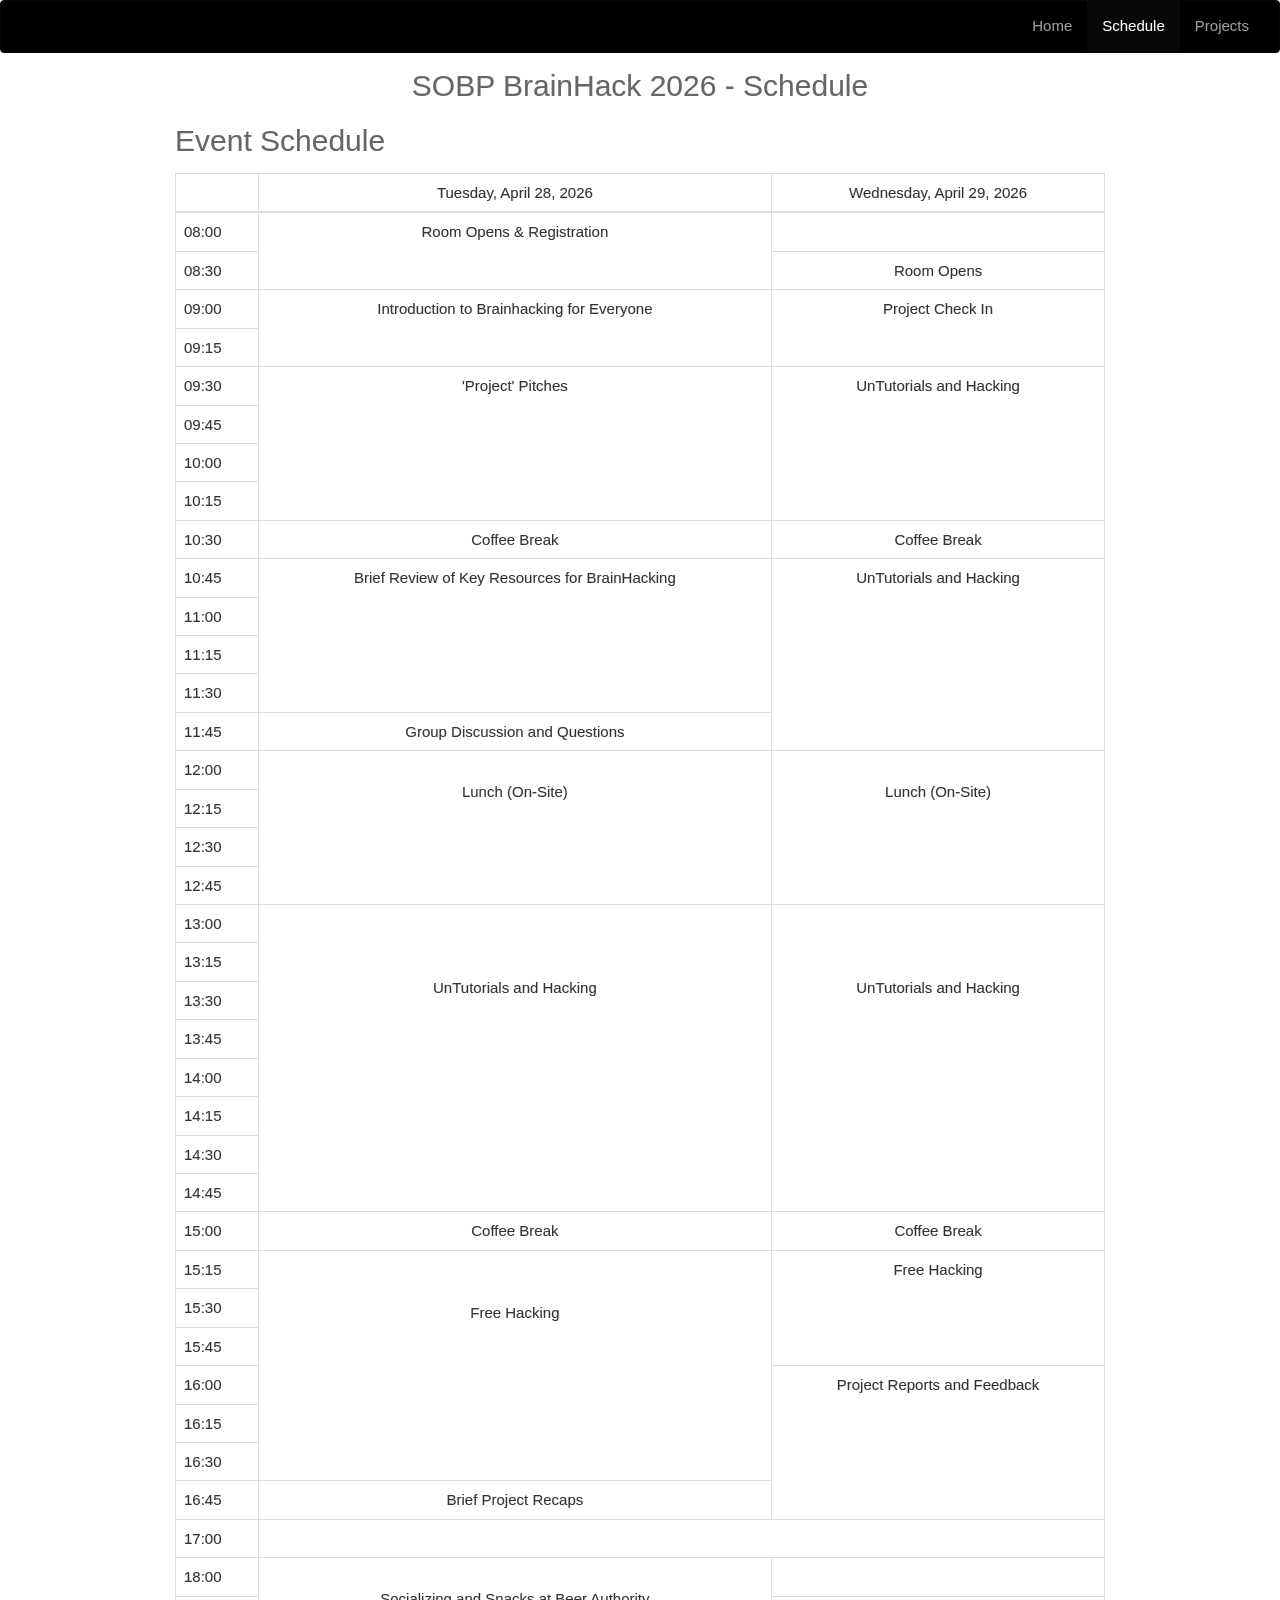
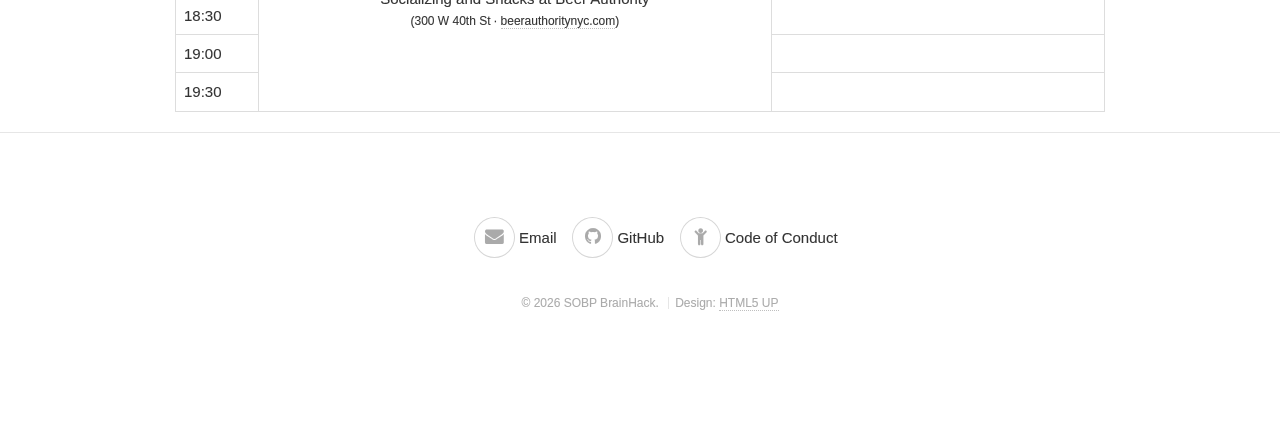
<file: schedule.html>
<!DOCTYPE html>
<html>

<head>
    <meta charset="utf-8">
    <meta http-equiv="X-UA-Compatible" content="IE=edge">
    <title>SOBP BrainHack 2026 &ndash; Schedule</title>
    <meta name="viewport" content="width=device-width, initial-scale=1">
    <link rel="stylesheet" href="https://maxcdn.bootstrapcdn.com/bootstrap/3.3.7/css/bootstrap.min.css" integrity="sha384-BVYiiSIFeK1dGmJRAkycuHAHRg32OmUcww7on3RYdg4Va+PmSTsz/K68vbdEjh4u"
    crossorigin="anonymous">
    <link rel="stylesheet" href="assets/css/main.css" />
    <link rel="stylesheet" href="https://use.fontawesome.com/releases/v5.7.2/css/all.css"
        integrity="sha384-fnmOCqbTlWIlj8LyTjo7mOUStjsKC4pOpQbqyi7RrhN7udi9RwhKkMHpvLbHG9Sr" crossorigin="anonymous">
    <link rel="stylesheet" href="https://www.w3schools.com/w3css/4/w3.css">
    <link rel="stylesheet" type="text/css" media="screen" href="assets/css/schedule.css">
</head>

<body>
    <!-- Navbar -->
    <nav class="navbar navbar-inverse">
        <div class="container-fluid">
            <div class="navbar-header">
                <button type="button" class="navbar-toggle" data-toggle="collapse" data-target="#myNavbar">
                    <span class="icon-bar"></span>
                    <span class="icon-bar"></span>
                    <span class="icon-bar"></span>
                </button>
            </div>
            <div class="collapse navbar-collapse" id="myNavbar">
                <ul class="nav navbar-nav navbar-right">
                    <li>
                        <a href="index.html">Home</a>
                    </li>
                    <li class="active">
                        <a href="schedule.html">Schedule</a>
                    </li>
                    <li>
                        <a href="projects.html">Projects</a>
                    </li>
                </ul>
            </div>
        </div>
    </nav>

    <!-- SCHEDULE  -->
    <div class="container schedule">
        <h1 class="text-center">SOBP BrainHack 2026 - Schedule</h1>

        <h2>
            Event Schedule
        </h2>

        <div class="table-responsive timeline">
            <table class="table table-bordered" border="1">
                <thead>
                    <th></th>
                    <th class="text-center">Tuesday, April 28, 2026</th>
                    <th class="text-center">Wednesday, April 29, 2026</th>
                </thead>
                <tbody>
                    <tr>
                        <td>08:00</td>
                        <td rowspan="2" class="text-center sEvent" data-id="registration" data-toggle="modal" data-target="#infoModal">Room Opens &amp; Registration</td>
                        <td></td>
                    </tr>
                    <tr>
                        <td>08:30</td>
                        <td class="text-center sEvent" data-id="room-opens" data-toggle="modal" data-target="#infoModal">Room Opens</td>
                    </tr>
                    <tr>
                        <td>09:00</td>
                        <td rowspan="2" class="text-center sEvent" data-id="intro" data-toggle="modal" data-target="#infoModal">Introduction to Brainhacking for Everyone</td>
                        <td rowspan="2" class="text-center sEvent" data-id="checkin" data-toggle="modal" data-target="#infoModal">Project Check In</td>
                    </tr>
                    <tr>
                        <td>09:15</td>
                    </tr>
                    <tr>
                        <td>09:30</td>
                        <td rowspan="4" class="text-center sEvent" data-id="pitches" data-toggle="modal" data-target="#infoModal">'Project' Pitches</td>
                        <td rowspan="4" class="text-center sEvent" data-id="hack-wed-am" data-toggle="modal" data-target="#infoModal">UnTutorials and Hacking</td>
                    </tr>
                    <tr>
                        <td>09:45</td>
                    </tr>
                    <tr>
                        <td>10:00</td>
                    </tr>
                    <tr>
                        <td>10:15</td>
                    </tr>
                    <tr>
                        <td>10:30</td>
                        <td class="text-center sEvent" data-id="coffee1" data-toggle="modal" data-target="#infoModal">Coffee Break</td>
                        <td class="text-center sEvent" data-id="coffee3" data-toggle="modal" data-target="#infoModal">Coffee Break</td>
                    </tr>
                    <tr>
                        <td>10:45</td>
                        <td rowspan="4" class="text-center sEvent" data-id="resources" data-toggle="modal" data-target="#infoModal">Brief Review of Key Resources for BrainHacking</td>
                        <td rowspan="5" class="text-center sEvent" data-id="hack-wed-am2" data-toggle="modal" data-target="#infoModal">UnTutorials and Hacking</td>
                    </tr>
                    <tr>
                        <td>11:00</td>
                    </tr>
                    <tr>
                        <td>11:15</td>
                    </tr>
                    <tr>
                        <td>11:30</td>
                    </tr>
                    <tr>
                        <td>11:45</td>
                        <td class="text-center sEvent" data-id="discussion" data-toggle="modal" data-target="#infoModal">Group Discussion and Questions</td>
                    </tr>
                    <tr>
                        <td>12:00</td>
                        <td rowspan="4" class="text-center sEvent" data-id="lunch1" data-toggle="modal" data-target="#infoModal"><br>Lunch (On-Site)</td>
                        <td rowspan="4" class="text-center sEvent" data-id="lunch2" data-toggle="modal" data-target="#infoModal"><br>Lunch (On-Site)</td>
                    </tr>
                    <tr>
                        <td>12:15</td>
                    </tr>
                    <tr>
                        <td>12:30</td>
                    </tr>
                    <tr>
                        <td>12:45</td>
                    </tr>
                    <tr>
                        <td>13:00</td>
                        <td rowspan="8" class="text-center sEvent" data-id="hack-tue-pm" data-toggle="modal" data-target="#infoModal"><br><br><br>UnTutorials and Hacking</td>
                        <td rowspan="8" class="text-center sEvent" data-id="hack-wed-pm" data-toggle="modal" data-target="#infoModal"><br><br><br>UnTutorials and Hacking</td>
                    </tr>
                    <tr>
                        <td>13:15</td>
                    </tr>
                    <tr>
                        <td>13:30</td>
                    </tr>
                    <tr>
                        <td>13:45</td>
                    </tr>
                    <tr>
                        <td>14:00</td>
                    </tr>
                    <tr>
                        <td>14:15</td>
                    </tr>
                    <tr>
                        <td>14:30</td>
                    </tr>
                    <tr>
                        <td>14:45</td>
                    </tr>
                    <tr>
                        <td>15:00</td>
                        <td class="text-center sEvent" data-id="coffee2" data-toggle="modal" data-target="#infoModal">Coffee Break</td>
                        <td class="text-center sEvent" data-id="coffee4" data-toggle="modal" data-target="#infoModal">Coffee Break</td>
                    </tr>
                    <tr>
                        <td>15:15</td>
                        <td rowspan="6" class="text-center sEvent" data-id="hack-tue-late" data-toggle="modal" data-target="#infoModal"><br><br>Free Hacking</td>
                        <td rowspan="3" class="text-center sEvent" data-id="hack-wed-late" data-toggle="modal" data-target="#infoModal">Free Hacking</td>
                    </tr>
                    <tr>
                        <td>15:30</td>
                    </tr>
                    <tr>
                        <td>15:45</td>
                    </tr>
                    <tr>
                        <td>16:00</td>
                        <td rowspan="4" class="text-center sEvent" data-id="reports" data-toggle="modal" data-target="#infoModal">Project Reports and Feedback</td>
                    </tr>
                    <tr>
                        <td>16:15</td>
                    </tr>
                    <tr>
                        <td>16:30</td>
                    </tr>
                    <tr>
                        <td>16:45</td>
                        <td rowspan="1" class="text-center sEvent" data-id="recaps" data-toggle="modal" data-target="#infoModal">Brief Project Recaps</td>
                    </tr>
                    <tr>
                        <td>17:00</td>
                        <td colspan="2"></td>
                    </tr>
                    <tr>
                        <td>18:00</td>
                        <td rowspan="4" class="text-center sEvent" data-id="social" data-toggle="modal" data-target="#infoModal"><br>Socializing and Snacks at Beer Authority<br><small>(300 W 40th St · <a href="https://www.beerauthoritynyc.com/" target="_blank">beerauthoritynyc.com</a>)</small></td>
                        <td></td>
                    </tr>
                    <tr>
                        <td>18:30</td>
                        <td></td>
                    </tr>
                    <tr>
                        <td>19:00</td>
                        <td></td>
                    </tr>
                    <tr>
                        <td>19:30</td>
                        <td></td>
                    </tr>
                </tbody>
            </table>
        </div> <!-- timeline -->
    </div> <!-- schedule -->

    <!-- modal container -->
<div class="modal fade" tabindex="-1" role="dialog" id="infoModal">
        <div class="modal-dialog modal-lg" role="document">
          <div class="modal-content">
            <div class="modal-header">
              <button type="button" class="close" data-dismiss="modal" aria-label="Close"><span aria-hidden="true">&times;</span></button>
              <h4 class="modal-title"></h4>
            </div>
            <div class="modal-body">
            </div>
          </div><!-- /.modal-content -->
        </div><!-- /.modal-dialog -->
      </div><!-- /.modal -->

    <!-- Footer -->
    <footer id="footer">
        <ul class="icons">
            <li>
                <a href="mailto:SOBPHackInfo@repronim.org" target="_blank" class="icon fa-envelope">
                    <span class="label">Email</span>
                </a> Email</li>
            <li>
                <a href="https://sobpbrainhack.github.io/SOBPHack-2026/" target="_blank" class="icon fa-github">
                    <span class="label">GitHub</span>
                </a> GitHub</li>
            <li>
                <a href="http://www.brainhack.org/code-of-conduct.html" target="_blank" class="icon fa-child">
                    <span class="label">Code of Conduct</span>
                </a> Code of Conduct</li>
        </ul>
        <div class="copyright">
            <ul class="menu">
                <li>&copy; 2026 SOBP BrainHack.</li>
                <li>Design:
                    <a href="http://html5up.net">HTML5 UP</a>
                </li>
            </ul>
        </div>
    </footer>

    <!-- Scripts -->
    <script src="assets/js/jquery.min.js"></script>
    <script src="assets/js/jquery.scrolly.min.js"></script>
    <script src="assets/js/skel.min.js"></script>
    <script src="assets/js/util.js"></script>
    <script src="assets/js/main.js"></script>
    <script src="assets/js/lodash.min.js"></script>
    <script src="https://maxcdn.bootstrapcdn.com/bootstrap/3.3.7/js/bootstrap.min.js" integrity="sha384-Tc5IQib027qvyjSMfHjOMaLkfuWVxZxUPnCJA7l2mCWNIpG9mGCD8wGNIcPD7Txa" crossorigin="anonymous"></script>
    <script src="assets/js/schedule.js"></script>
</body>

</html>
</file>
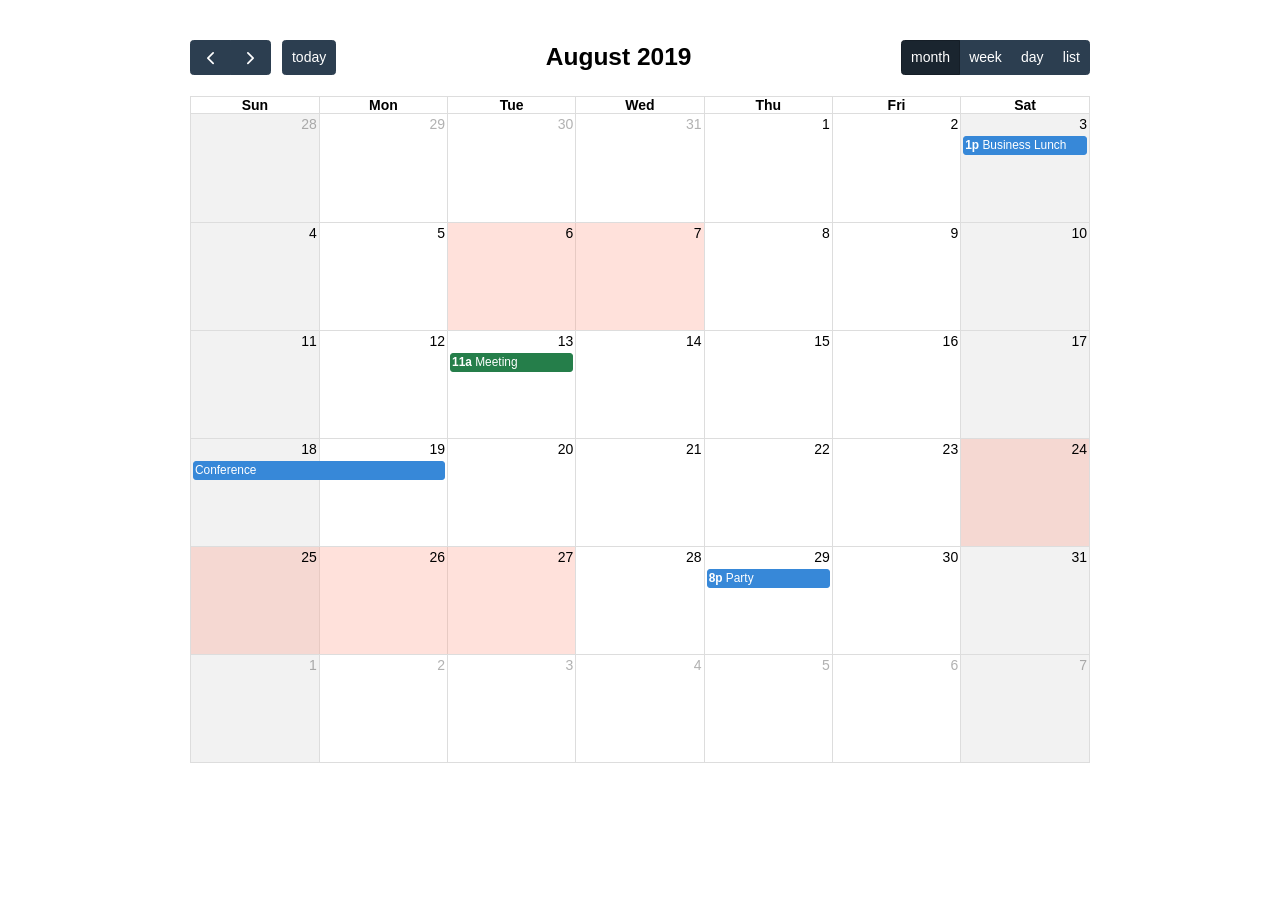
<file: assets/js/fullcalendar/examples/background-events.html>
<!DOCTYPE html>
<html>
<head>
<meta charset='utf-8' />
<link href='../packages/core/main.css' rel='stylesheet' />
<link href='../packages/daygrid/main.css' rel='stylesheet' />
<link href='../packages/timegrid/main.css' rel='stylesheet' />
<link href='../packages/list/main.css' rel='stylesheet' />
<script src='../packages/core/main.js'></script>
<script src='../packages/interaction/main.js'></script>
<script src='../packages/daygrid/main.js'></script>
<script src='../packages/timegrid/main.js'></script>
<script src='../packages/list/main.js'></script>
<script>

  document.addEventListener('DOMContentLoaded', function() {
    var calendarEl = document.getElementById('calendar');

    var calendar = new FullCalendar.Calendar(calendarEl, {
      plugins: [ 'interaction', 'dayGrid', 'timeGrid', 'list' ],
      header: {
        left: 'prev,next today',
        center: 'title',
        right: 'dayGridMonth,timeGridWeek,timeGridDay,listMonth'
      },
      defaultDate: '2019-08-12',
      navLinks: true, // can click day/week names to navigate views
      businessHours: true, // display business hours
      editable: true,
      events: [
        {
          title: 'Business Lunch',
          start: '2019-08-03T13:00:00',
          constraint: 'businessHours'
        },
        {
          title: 'Meeting',
          start: '2019-08-13T11:00:00',
          constraint: 'availableForMeeting', // defined below
          color: '#257e4a'
        },
        {
          title: 'Conference',
          start: '2019-08-18',
          end: '2019-08-20'
        },
        {
          title: 'Party',
          start: '2019-08-29T20:00:00'
        },

        // areas where "Meeting" must be dropped
        {
          groupId: 'availableForMeeting',
          start: '2019-08-11T10:00:00',
          end: '2019-08-11T16:00:00',
          rendering: 'background'
        },
        {
          groupId: 'availableForMeeting',
          start: '2019-08-13T10:00:00',
          end: '2019-08-13T16:00:00',
          rendering: 'background'
        },

        // red areas where no events can be dropped
        {
          start: '2019-08-24',
          end: '2019-08-28',
          overlap: false,
          rendering: 'background',
          color: '#ff9f89'
        },
        {
          start: '2019-08-06',
          end: '2019-08-08',
          overlap: false,
          rendering: 'background',
          color: '#ff9f89'
        }
      ]
    });

    calendar.render();
  });

</script>
<style>

  body {
    margin: 40px 10px;
    padding: 0;
    font-family: Arial, Helvetica Neue, Helvetica, sans-serif;
    font-size: 14px;
  }

  #calendar {
    max-width: 900px;
    margin: 0 auto;
  }

</style>
</head>
<body>

  <div id='calendar'></div>

</body>
</html>
</file>
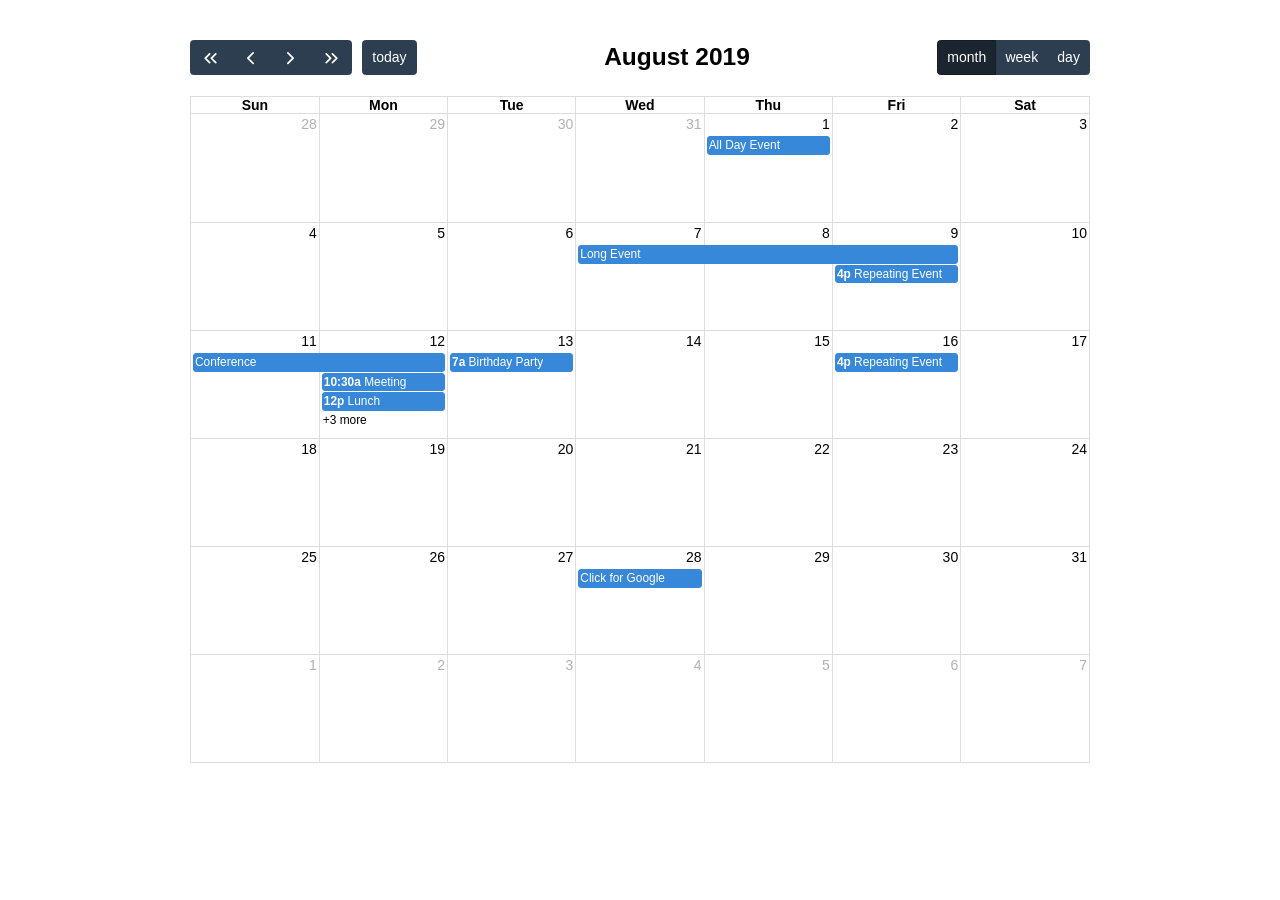
<file: assets/js/fullcalendar/examples/daygrid-views.html>
<!DOCTYPE html>
<html>
<head>
<meta charset='utf-8' />
<link href='../packages/core/main.css' rel='stylesheet' />
<link href='../packages/daygrid/main.css' rel='stylesheet' />
<script src='../packages/core/main.js'></script>
<script src='../packages/interaction/main.js'></script>
<script src='../packages/daygrid/main.js'></script>
<script>

  document.addEventListener('DOMContentLoaded', function() {
    var calendarEl = document.getElementById('calendar');

    var calendar = new FullCalendar.Calendar(calendarEl, {
      plugins: [ 'interaction', 'dayGrid' ],
      header: {
        left: 'prevYear,prev,next,nextYear today',
        center: 'title',
        right: 'dayGridMonth,dayGridWeek,dayGridDay'
      },
      defaultDate: '2019-08-12',
      navLinks: true, // can click day/week names to navigate views
      editable: true,
      eventLimit: true, // allow "more" link when too many events
      events: [
        {
          title: 'All Day Event',
          start: '2019-08-01'
        },
        {
          title: 'Long Event',
          start: '2019-08-07',
          end: '2019-08-10'
        },
        {
          groupId: 999,
          title: 'Repeating Event',
          start: '2019-08-09T16:00:00'
        },
        {
          groupId: 999,
          title: 'Repeating Event',
          start: '2019-08-16T16:00:00'
        },
        {
          title: 'Conference',
          start: '2019-08-11',
          end: '2019-08-13'
        },
        {
          title: 'Meeting',
          start: '2019-08-12T10:30:00',
          end: '2019-08-12T12:30:00'
        },
        {
          title: 'Lunch',
          start: '2019-08-12T12:00:00'
        },
        {
          title: 'Meeting',
          start: '2019-08-12T14:30:00'
        },
        {
          title: 'Happy Hour',
          start: '2019-08-12T17:30:00'
        },
        {
          title: 'Dinner',
          start: '2019-08-12T20:00:00'
        },
        {
          title: 'Birthday Party',
          start: '2019-08-13T07:00:00'
        },
        {
          title: 'Click for Google',
          url: 'http://google.com/',
          start: '2019-08-28'
        }
      ]
    });

    calendar.render();
  });

</script>
<style>

  body {
    margin: 40px 10px;
    padding: 0;
    font-family: Arial, Helvetica Neue, Helvetica, sans-serif;
    font-size: 14px;
  }

  #calendar {
    max-width: 900px;
    margin: 0 auto;
  }

</style>
</head>
<body>

  <div id='calendar'></div>

</body>
</html>
</file>
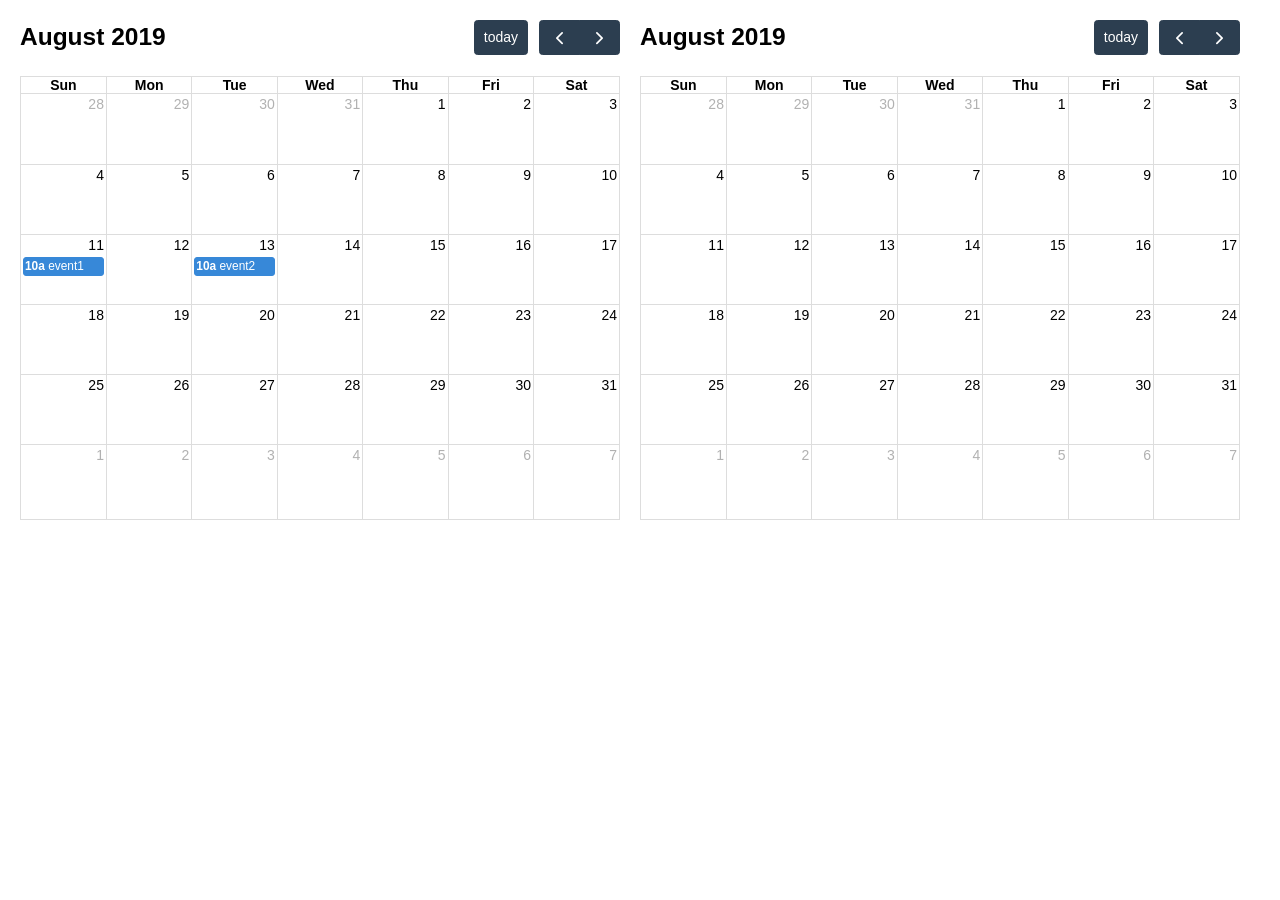
<file: assets/js/fullcalendar/examples/external-dragging-2cals.html>
<!DOCTYPE html>
<html>
<head>
<meta charset='utf-8' />
<link href='../packages/core/main.css' rel='stylesheet' />
<link href='../packages/daygrid/main.css' rel='stylesheet' />
<script src='../packages/core/main.js'></script>
<script src='../packages/interaction/main.js'></script>
<script src='../packages/daygrid/main.js'></script>
<script>

  document.addEventListener('DOMContentLoaded', function() {
    var srcCalendarEl = document.getElementById('source-calendar');
    var destCalendarEl = document.getElementById('destination-calendar');

    var srcCalendar = new FullCalendar.Calendar(srcCalendarEl, {
      plugins: [ 'interaction', 'dayGrid' ],
      editable: true,
      defaultDate: '2019-08-12',
      events: [
        {
          title: 'event1',
          start: '2019-08-11T10:00:00',
          end: '2019-08-11T16:00:00'
        },
        {
          title: 'event2',
          start: '2019-08-13T10:00:00',
          end: '2019-08-13T16:00:00'
        }
      ],
      eventLeave: function(info) {
        console.log('event left!', info.event);
      }
    });

    var destCalendar = new FullCalendar.Calendar(destCalendarEl, {
      plugins: [ 'interaction', 'dayGrid' ],
      defaultDate: '2019-08-12',
      editable: true,
      droppable: true, // will let it receive events!
      eventReceive: function(info) {
        console.log('event received!', info.event);
      }
    });

    srcCalendar.render();
    destCalendar.render();
  });

</script>
<style>

  body {
    margin: 20px 0 0 20px;
    font-size: 14px;
    font-family: Arial, Helvetica Neue, Helvetica, sans-serif;
  }

  #source-calendar,
  #destination-calendar {
    float: left;
    width: 600px;
    margin: 0 20px 20px 0;
  }

</style>
</head>
<body>

  <div id='source-calendar'></div>
  <div id='destination-calendar'></div>

</body>
</html>
</file>
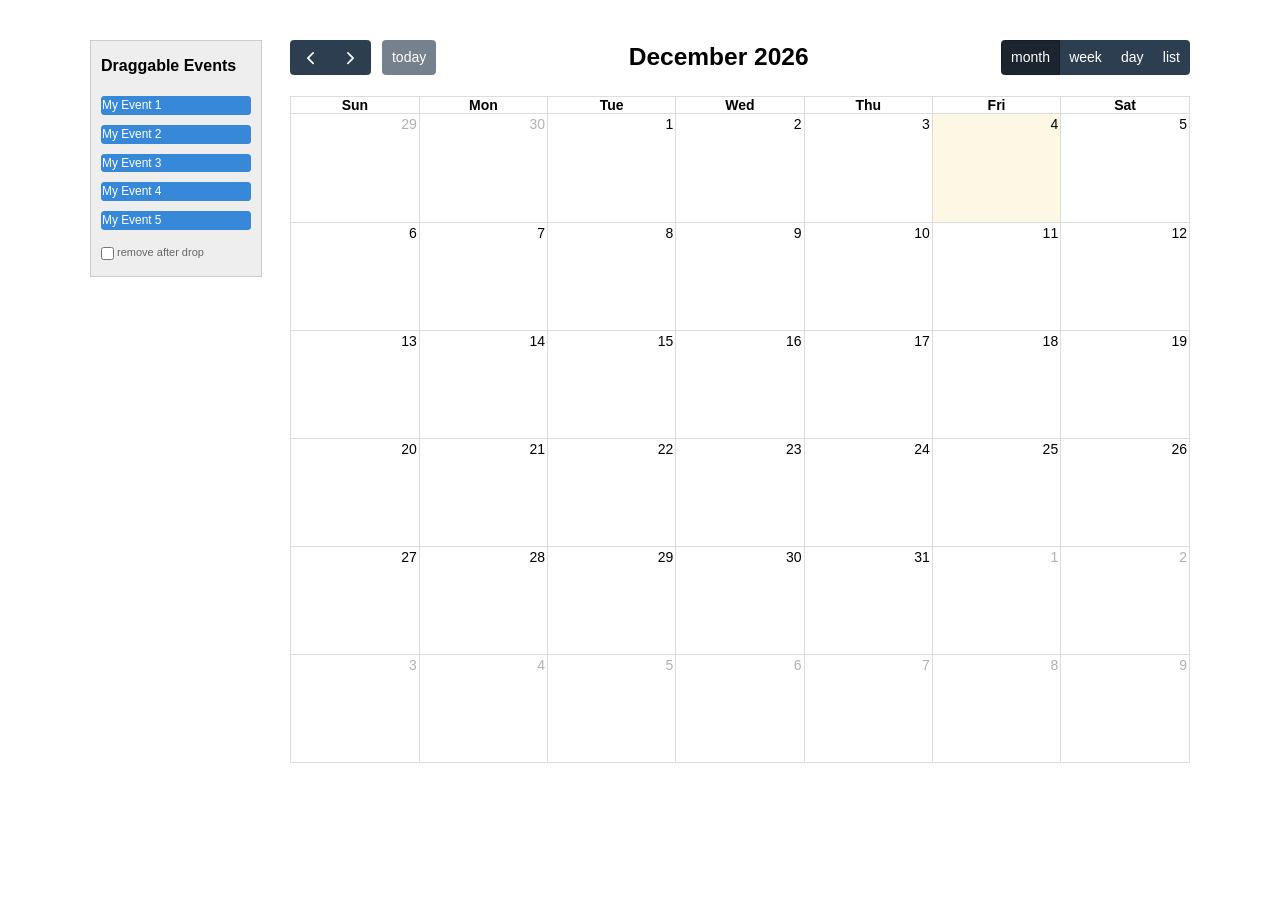
<file: assets/js/fullcalendar/examples/external-dragging-builtin.html>
<!DOCTYPE html>
<html>
<head>
<meta charset='utf-8' />
<link href='../packages/core/main.css' rel='stylesheet' />
<link href='../packages/daygrid/main.css' rel='stylesheet' />
<link href='../packages/timegrid/main.css' rel='stylesheet' />
<link href='../packages/list/main.css' rel='stylesheet' />
<script src='../packages/core/main.js'></script>
<script src='../packages/interaction/main.js'></script>
<script src='../packages/daygrid/main.js'></script>
<script src='../packages/timegrid/main.js'></script>
<script src='../packages/list/main.js'></script>
<script>

  document.addEventListener('DOMContentLoaded', function() {
    var Calendar = FullCalendar.Calendar;
    var Draggable = FullCalendarInteraction.Draggable

    /* initialize the external events
    -----------------------------------------------------------------*/

    var containerEl = document.getElementById('external-events-list');
    new Draggable(containerEl, {
      itemSelector: '.fc-event',
      eventData: function(eventEl) {
        return {
          title: eventEl.innerText.trim()
        }
      }
    });

    //// the individual way to do it
    // var containerEl = document.getElementById('external-events-list');
    // var eventEls = Array.prototype.slice.call(
    //   containerEl.querySelectorAll('.fc-event')
    // );
    // eventEls.forEach(function(eventEl) {
    //   new Draggable(eventEl, {
    //     eventData: {
    //       title: eventEl.innerText.trim(),
    //     }
    //   });
    // });

    /* initialize the calendar
    -----------------------------------------------------------------*/

    var calendarEl = document.getElementById('calendar');
    var calendar = new Calendar(calendarEl, {
      plugins: [ 'interaction', 'dayGrid', 'timeGrid', 'list' ],
      header: {
        left: 'prev,next today',
        center: 'title',
        right: 'dayGridMonth,timeGridWeek,timeGridDay,listWeek'
      },
      editable: true,
      droppable: true, // this allows things to be dropped onto the calendar
      drop: function(arg) {
        // is the "remove after drop" checkbox checked?
        if (document.getElementById('drop-remove').checked) {
          // if so, remove the element from the "Draggable Events" list
          arg.draggedEl.parentNode.removeChild(arg.draggedEl);
        }
      }
    });
    calendar.render();

  });

</script>
<style>

  body {
    margin-top: 40px;
    font-size: 14px;
    font-family: Arial, Helvetica Neue, Helvetica, sans-serif;
  }

  #wrap {
    width: 1100px;
    margin: 0 auto;
  }

  #external-events {
    float: left;
    width: 150px;
    padding: 0 10px;
    border: 1px solid #ccc;
    background: #eee;
    text-align: left;
  }

  #external-events h4 {
    font-size: 16px;
    margin-top: 0;
    padding-top: 1em;
  }

  #external-events .fc-event {
    margin: 10px 0;
    cursor: pointer;
  }

  #external-events p {
    margin: 1.5em 0;
    font-size: 11px;
    color: #666;
  }

  #external-events p input {
    margin: 0;
    vertical-align: middle;
  }

  #calendar {
    float: right;
    width: 900px;
  }

</style>
</head>
<body>
  <div id='wrap'>

    <div id='external-events'>
      <h4>Draggable Events</h4>

      <div id='external-events-list'>
        <div class='fc-event'>My Event 1</div>
        <div class='fc-event'>My Event 2</div>
        <div class='fc-event'>My Event 3</div>
        <div class='fc-event'>My Event 4</div>
        <div class='fc-event'>My Event 5</div>
      </div>

      <p>
        <input type='checkbox' id='drop-remove' />
        <label for='drop-remove'>remove after drop</label>
      </p>
    </div>

    <div id='calendar'></div>

    <div style='clear:both'></div>

  </div>
</body>
</html>
</file>
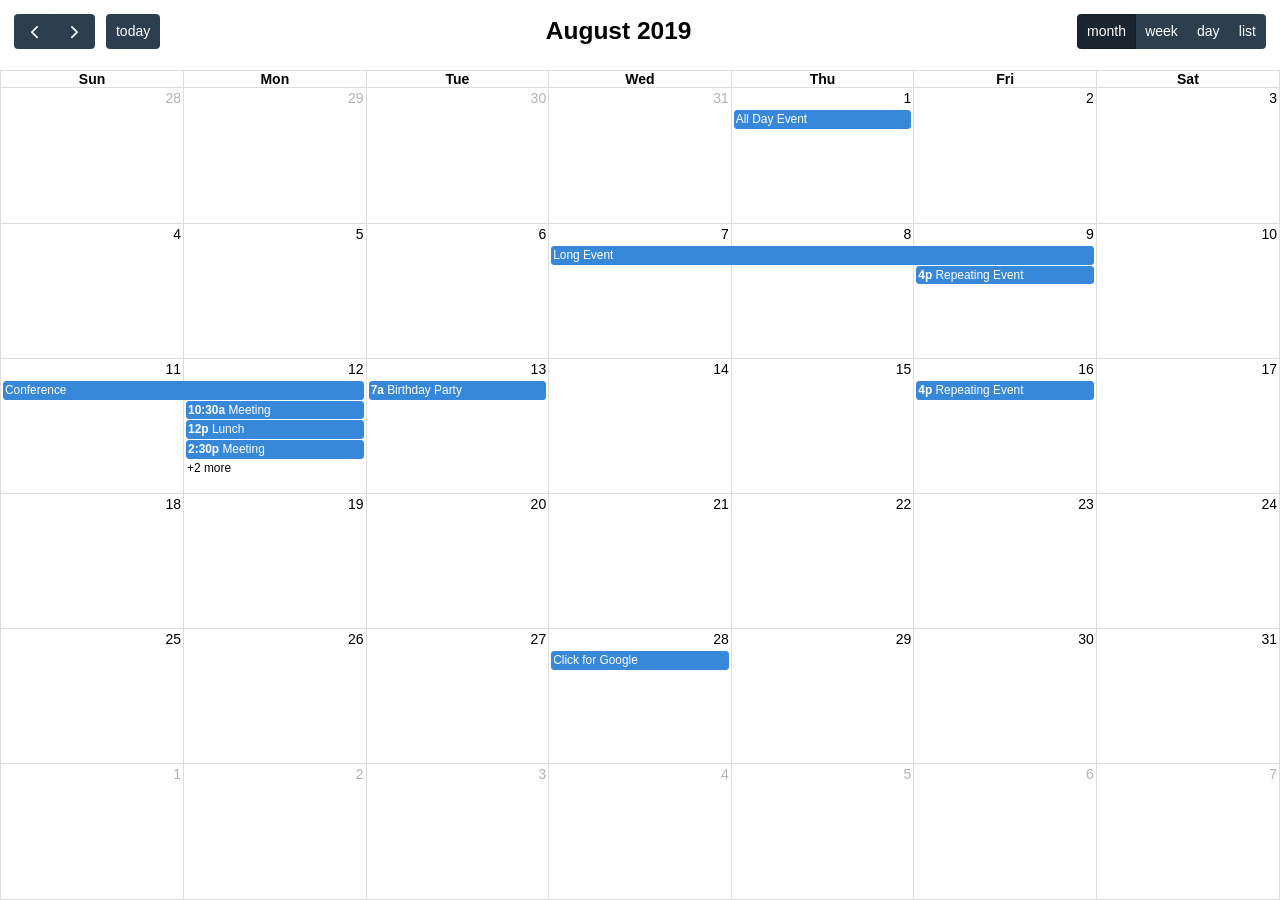
<file: assets/js/fullcalendar/examples/full-height.html>
<!DOCTYPE html>
<html>
<head>
<meta charset='utf-8' />
<link href='../packages/core/main.css' rel='stylesheet' />
<link href='../packages/daygrid/main.css' rel='stylesheet' />
<link href='../packages/timegrid/main.css' rel='stylesheet' />
<link href='../packages/list/main.css' rel='stylesheet' />
<script src='../packages/core/main.js'></script>
<script src='../packages/interaction/main.js'></script>
<script src='../packages/daygrid/main.js'></script>
<script src='../packages/timegrid/main.js'></script>
<script src='../packages/list/main.js'></script>
<script>

  document.addEventListener('DOMContentLoaded', function() {
    var calendarEl = document.getElementById('calendar');

    var calendar = new FullCalendar.Calendar(calendarEl, {
      plugins: [ 'interaction', 'dayGrid', 'timeGrid', 'list' ],
      height: 'parent',
      header: {
        left: 'prev,next today',
        center: 'title',
        right: 'dayGridMonth,timeGridWeek,timeGridDay,listWeek'
      },
      defaultView: 'dayGridMonth',
      defaultDate: '2019-08-12',
      navLinks: true, // can click day/week names to navigate views
      editable: true,
      eventLimit: true, // allow "more" link when too many events
      events: [
        {
          title: 'All Day Event',
          start: '2019-08-01',
        },
        {
          title: 'Long Event',
          start: '2019-08-07',
          end: '2019-08-10'
        },
        {
          groupId: 999,
          title: 'Repeating Event',
          start: '2019-08-09T16:00:00'
        },
        {
          groupId: 999,
          title: 'Repeating Event',
          start: '2019-08-16T16:00:00'
        },
        {
          title: 'Conference',
          start: '2019-08-11',
          end: '2019-08-13'
        },
        {
          title: 'Meeting',
          start: '2019-08-12T10:30:00',
          end: '2019-08-12T12:30:00'
        },
        {
          title: 'Lunch',
          start: '2019-08-12T12:00:00'
        },
        {
          title: 'Meeting',
          start: '2019-08-12T14:30:00'
        },
        {
          title: 'Happy Hour',
          start: '2019-08-12T17:30:00'
        },
        {
          title: 'Dinner',
          start: '2019-08-12T20:00:00'
        },
        {
          title: 'Birthday Party',
          start: '2019-08-13T07:00:00'
        },
        {
          title: 'Click for Google',
          url: 'http://google.com/',
          start: '2019-08-28'
        }
      ]
    });

    calendar.render();
  });

</script>
<style>

  html, body {
    overflow: hidden; /* don't do scrollbars */
    font-family: Arial, Helvetica Neue, Helvetica, sans-serif;
    font-size: 14px;
  }

  #calendar-container {
    position: fixed;
    top: 0;
    left: 0;
    right: 0;
    bottom: 0;
  }

  .fc-header-toolbar {
    /*
    the calendar will be butting up against the edges,
    but let's scoot in the header's buttons
    */
    padding-top: 1em;
    padding-left: 1em;
    padding-right: 1em;
  }

</style>
</head>
<body>

  <div id='calendar-container'>
    <div id='calendar'></div>
  </div>

</body>
</html>
</file>
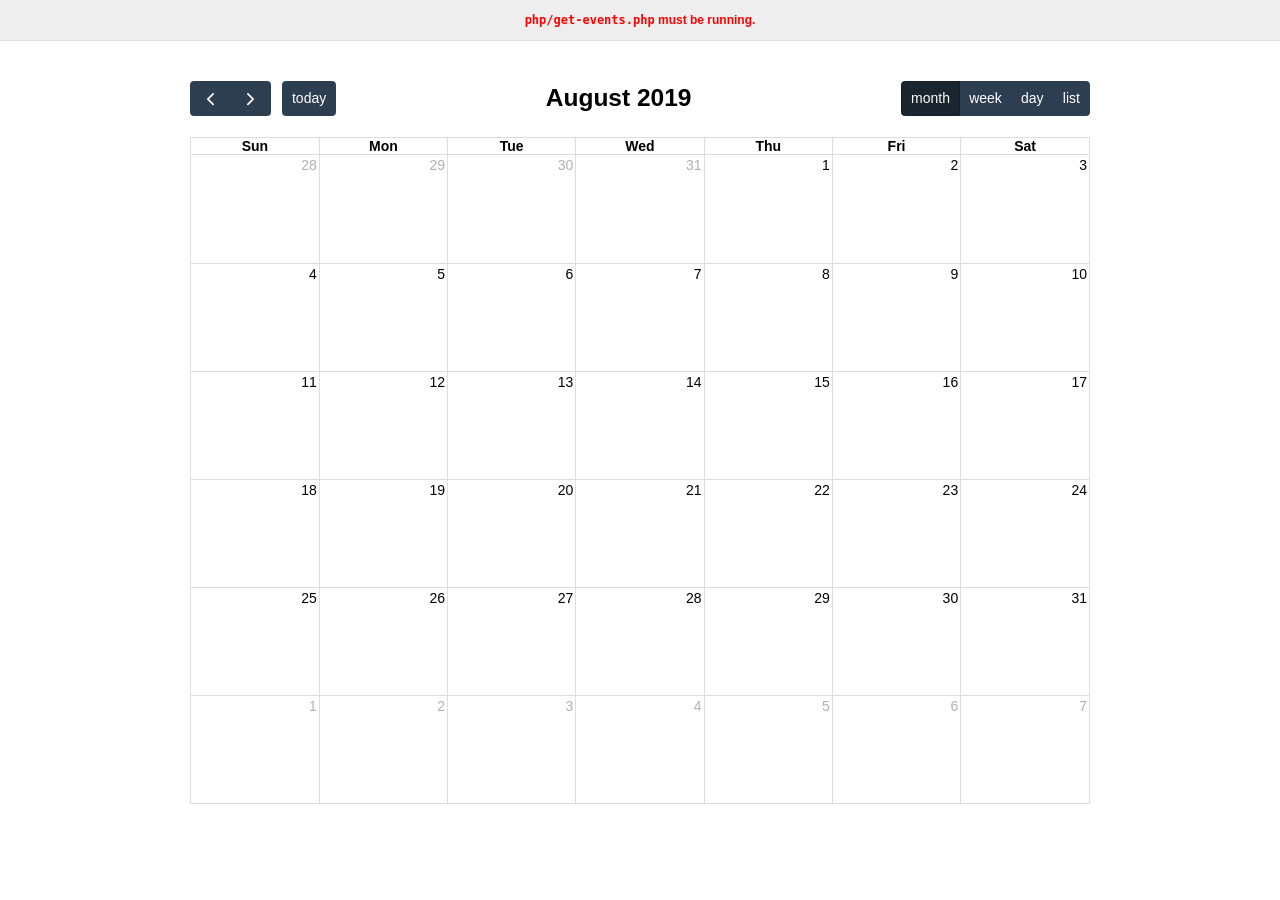
<file: assets/js/fullcalendar/examples/json.html>
<!DOCTYPE html>
<html>
<head>
<meta charset='utf-8' />
<link href='../packages/core/main.css' rel='stylesheet' />
<link href='../packages/daygrid/main.css' rel='stylesheet' />
<link href='../packages/timegrid/main.css' rel='stylesheet' />
<link href='../packages/list/main.css' rel='stylesheet' />
<script src='../packages/core/main.js'></script>
<script src='../packages/interaction/main.js'></script>
<script src='../packages/daygrid/main.js'></script>
<script src='../packages/timegrid/main.js'></script>
<script src='../packages/list/main.js'></script>
<script>

  document.addEventListener('DOMContentLoaded', function() {
    var calendarEl = document.getElementById('calendar');

    var calendar = new FullCalendar.Calendar(calendarEl, {
      plugins: [ 'interaction', 'dayGrid', 'timeGrid', 'list' ],
      header: {
        left: 'prev,next today',
        center: 'title',
        right: 'dayGridMonth,timeGridWeek,timeGridDay,listWeek'
      },
      defaultDate: '2019-08-12',
      editable: true,
      navLinks: true, // can click day/week names to navigate views
      eventLimit: true, // allow "more" link when too many events
      events: {
        url: 'php/get-events.php',
        failure: function() {
          document.getElementById('script-warning').style.display = 'block'
        }
      },
      loading: function(bool) {
        document.getElementById('loading').style.display =
          bool ? 'block' : 'none';
      }
    });

    calendar.render();
  });

</script>
<style>

  body {
    margin: 0;
    padding: 0;
    font-family: Arial, Helvetica Neue, Helvetica, sans-serif;
    font-size: 14px;
  }

  #script-warning {
    display: none;
    background: #eee;
    border-bottom: 1px solid #ddd;
    padding: 0 10px;
    line-height: 40px;
    text-align: center;
    font-weight: bold;
    font-size: 12px;
    color: red;
  }

  #loading {
    display: none;
    position: absolute;
    top: 10px;
    right: 10px;
  }

  #calendar {
    max-width: 900px;
    margin: 40px auto;
    padding: 0 10px;
  }

</style>
</head>
<body>

  <div id='script-warning'>
    <code>php/get-events.php</code> must be running.
  </div>

  <div id='loading'>loading...</div>

  <div id='calendar'></div>

</body>
</html>
</file>
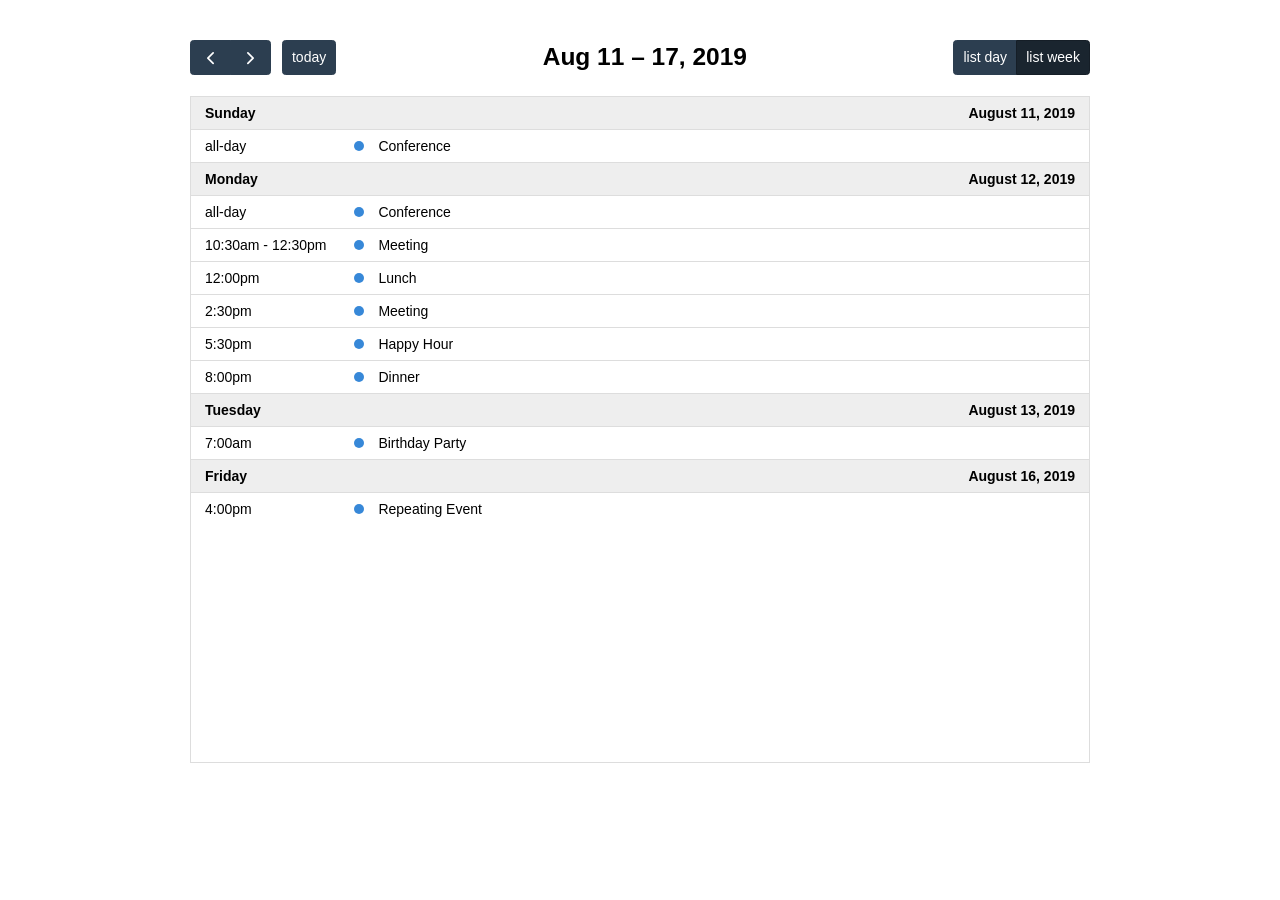
<file: assets/js/fullcalendar/examples/list-views.html>
<!DOCTYPE html>
<html>
<head>
<meta charset='utf-8' />
<link href='../packages/core/main.css' rel='stylesheet' />
<link href='../packages/list/main.css' rel='stylesheet' />
<script src='../packages/core/main.js'></script>
<script src='../packages/list/main.js'></script>
<script>

  document.addEventListener('DOMContentLoaded', function() {
    var calendarEl = document.getElementById('calendar');

    var calendar = new FullCalendar.Calendar(calendarEl, {
      plugins: [ 'list' ],

      header: {
        left: 'prev,next today',
        center: 'title',
        right: 'listDay,listWeek,dayGridMonth'
      },

      // customize the button names,
      // otherwise they'd all just say "list"
      views: {
        listDay: { buttonText: 'list day' },
        listWeek: { buttonText: 'list week' }
      },

      defaultView: 'listWeek',
      defaultDate: '2019-08-12',
      navLinks: true, // can click day/week names to navigate views
      editable: true,
      eventLimit: true, // allow "more" link when too many events
      events: [
        {
          title: 'All Day Event',
          start: '2019-08-01'
        },
        {
          title: 'Long Event',
          start: '2019-08-07',
          end: '2019-08-10'
        },
        {
          groupId: 999,
          title: 'Repeating Event',
          start: '2019-08-09T16:00:00'
        },
        {
          groupId: 999,
          title: 'Repeating Event',
          start: '2019-08-16T16:00:00'
        },
        {
          title: 'Conference',
          start: '2019-08-11',
          end: '2019-08-13'
        },
        {
          title: 'Meeting',
          start: '2019-08-12T10:30:00',
          end: '2019-08-12T12:30:00'
        },
        {
          title: 'Lunch',
          start: '2019-08-12T12:00:00'
        },
        {
          title: 'Meeting',
          start: '2019-08-12T14:30:00'
        },
        {
          title: 'Happy Hour',
          start: '2019-08-12T17:30:00'
        },
        {
          title: 'Dinner',
          start: '2019-08-12T20:00:00'
        },
        {
          title: 'Birthday Party',
          start: '2019-08-13T07:00:00'
        },
        {
          title: 'Click for Google',
          url: 'http://google.com/',
          start: '2019-08-28'
        }
      ]
    });

    calendar.render();
  });

</script>
<style>

  body {
    margin: 40px 10px;
    padding: 0;
    font-family: Arial, Helvetica Neue, Helvetica, sans-serif;
    font-size: 14px;
  }

  #calendar {
    max-width: 900px;
    margin: 0 auto;
  }

</style>
</head>
<body>

  <div id='calendar'></div>

</body>
</html>
</file>
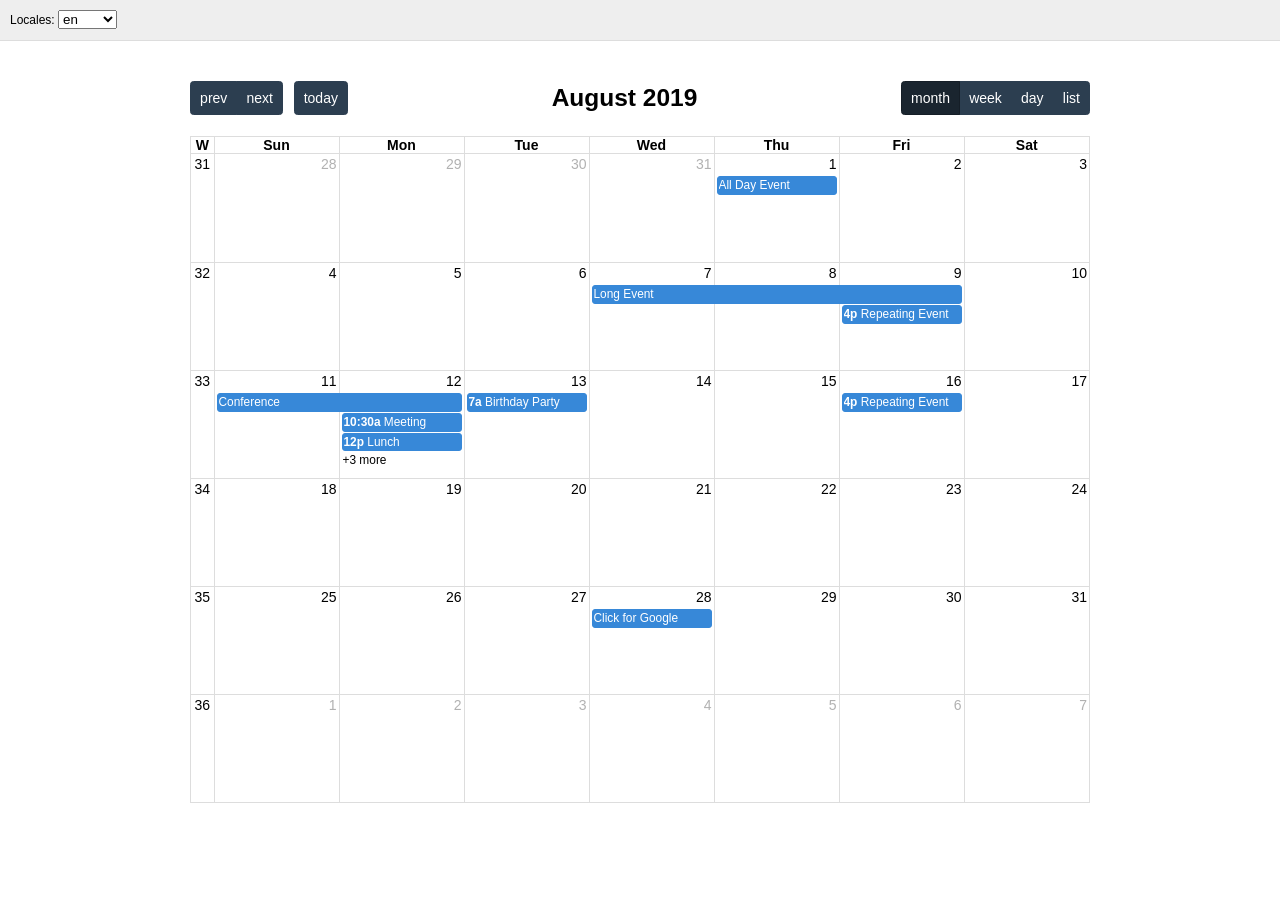
<file: assets/js/fullcalendar/examples/locales.html>
<!DOCTYPE html>
<html>
<head>
<meta charset='utf-8' />
<link href='../packages/core/main.css' rel='stylesheet' />
<link href='../packages/daygrid/main.css' rel='stylesheet' />
<link href='../packages/timegrid/main.css' rel='stylesheet' />
<link href='../packages/list/main.css' rel='stylesheet' />
<script src='../packages/core/main.js'></script>
<script src='../packages/core/locales-all.js'></script>
<script src='../packages/interaction/main.js'></script>
<script src='../packages/daygrid/main.js'></script>
<script src='../packages/timegrid/main.js'></script>
<script src='../packages/list/main.js'></script>
<script>

  document.addEventListener('DOMContentLoaded', function() {
    var initialLocaleCode = 'en';
    var localeSelectorEl = document.getElementById('locale-selector');
    var calendarEl = document.getElementById('calendar');

    var calendar = new FullCalendar.Calendar(calendarEl, {
      plugins: [ 'interaction', 'dayGrid', 'timeGrid', 'list' ],
      header: {
        left: 'prev,next today',
        center: 'title',
        right: 'dayGridMonth,timeGridWeek,timeGridDay,listMonth'
      },
      defaultDate: '2019-08-12',
      locale: initialLocaleCode,
      buttonIcons: false, // show the prev/next text
      weekNumbers: true,
      navLinks: true, // can click day/week names to navigate views
      editable: true,
      eventLimit: true, // allow "more" link when too many events
      events: [
        {
          title: 'All Day Event',
          start: '2019-08-01'
        },
        {
          title: 'Long Event',
          start: '2019-08-07',
          end: '2019-08-10'
        },
        {
          groupId: 999,
          title: 'Repeating Event',
          start: '2019-08-09T16:00:00'
        },
        {
          groupId: 999,
          title: 'Repeating Event',
          start: '2019-08-16T16:00:00'
        },
        {
          title: 'Conference',
          start: '2019-08-11',
          end: '2019-08-13'
        },
        {
          title: 'Meeting',
          start: '2019-08-12T10:30:00',
          end: '2019-08-12T12:30:00'
        },
        {
          title: 'Lunch',
          start: '2019-08-12T12:00:00'
        },
        {
          title: 'Meeting',
          start: '2019-08-12T14:30:00'
        },
        {
          title: 'Happy Hour',
          start: '2019-08-12T17:30:00'
        },
        {
          title: 'Dinner',
          start: '2019-08-12T20:00:00'
        },
        {
          title: 'Birthday Party',
          start: '2019-08-13T07:00:00'
        },
        {
          title: 'Click for Google',
          url: 'http://google.com/',
          start: '2019-08-28'
        }
      ]
    });

    calendar.render();

    // build the locale selector's options
    calendar.getAvailableLocaleCodes().forEach(function(localeCode) {
      var optionEl = document.createElement('option');
      optionEl.value = localeCode;
      optionEl.selected = localeCode == initialLocaleCode;
      optionEl.innerText = localeCode;
      localeSelectorEl.appendChild(optionEl);
    });

    // when the selected option changes, dynamically change the calendar option
    localeSelectorEl.addEventListener('change', function() {
      if (this.value) {
        calendar.setOption('locale', this.value);
      }
    });

  });

</script>
<style>

  body {
    margin: 0;
    padding: 0;
    font-family: Arial, Helvetica Neue, Helvetica, sans-serif;
    font-size: 14px;
  }

  #top {
    background: #eee;
    border-bottom: 1px solid #ddd;
    padding: 0 10px;
    line-height: 40px;
    font-size: 12px;
  }

  #calendar {
    max-width: 900px;
    margin: 40px auto;
    padding: 0 10px;
  }

</style>
</head>
<body>

  <div id='top'>

    Locales:
    <select id='locale-selector'></select>

  </div>

  <div id='calendar'></div>

</body>
</html>
</file>
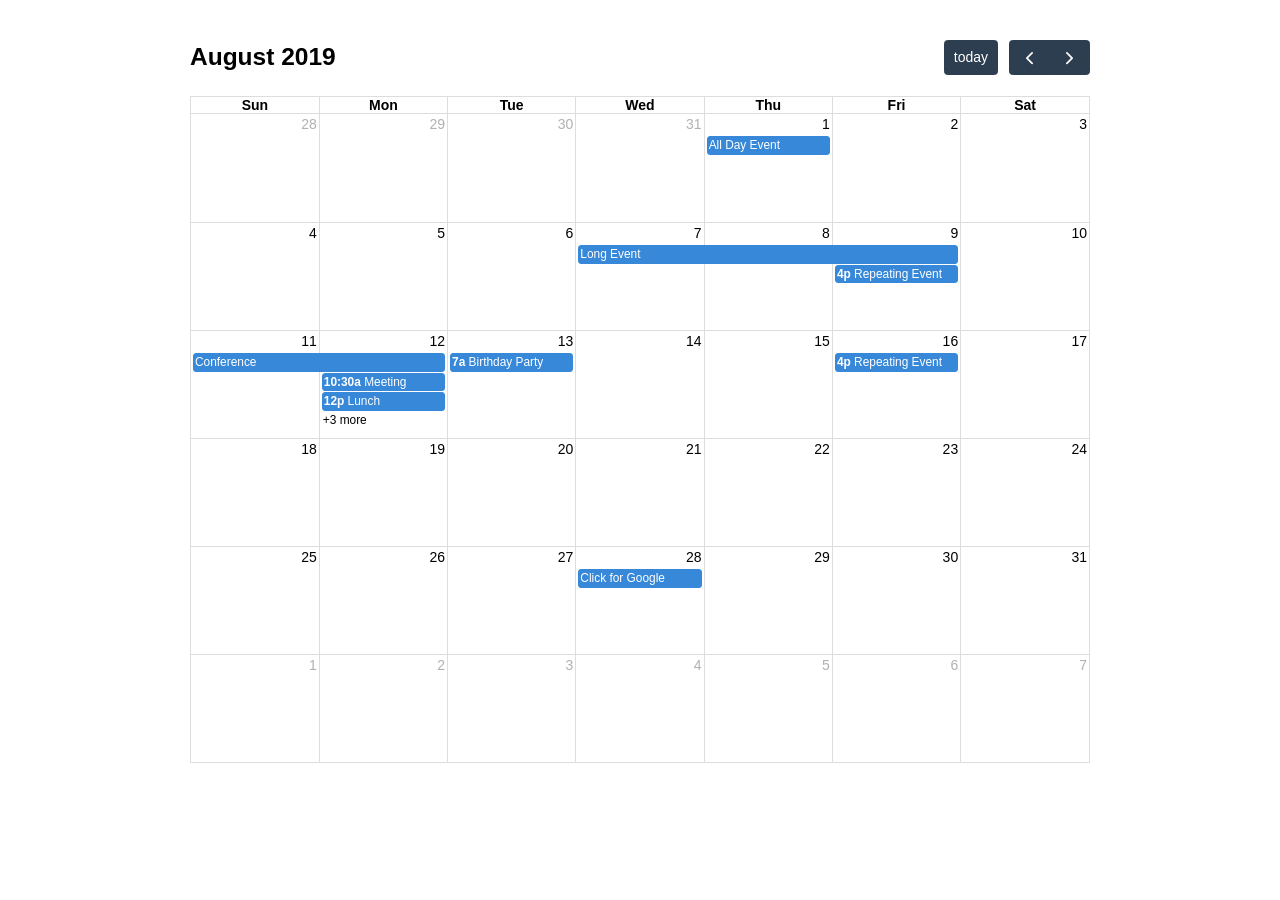
<file: assets/js/fullcalendar/examples/month-view.html>
<!DOCTYPE html>
<html>
<head>
<meta charset='utf-8' />
<link href='../packages/core/main.css' rel='stylesheet' />
<link href='../packages/daygrid/main.css' rel='stylesheet' />
<script src='../packages/core/main.js'></script>
<script src='../packages/interaction/main.js'></script>
<script src='../packages/daygrid/main.js'></script>
<script>

  document.addEventListener('DOMContentLoaded', function() {
    var calendarEl = document.getElementById('calendar');

    var calendar = new FullCalendar.Calendar(calendarEl, {
      plugins: [ 'interaction', 'dayGrid' ],
      defaultDate: '2019-08-12',
      editable: true,
      eventLimit: true, // allow "more" link when too many events
      events: [
        {
          title: 'All Day Event',
          start: '2019-08-01'
        },
        {
          title: 'Long Event',
          start: '2019-08-07',
          end: '2019-08-10'
        },
        {
          groupId: 999,
          title: 'Repeating Event',
          start: '2019-08-09T16:00:00'
        },
        {
          groupId: 999,
          title: 'Repeating Event',
          start: '2019-08-16T16:00:00'
        },
        {
          title: 'Conference',
          start: '2019-08-11',
          end: '2019-08-13'
        },
        {
          title: 'Meeting',
          start: '2019-08-12T10:30:00',
          end: '2019-08-12T12:30:00'
        },
        {
          title: 'Lunch',
          start: '2019-08-12T12:00:00'
        },
        {
          title: 'Meeting',
          start: '2019-08-12T14:30:00'
        },
        {
          title: 'Happy Hour',
          start: '2019-08-12T17:30:00'
        },
        {
          title: 'Dinner',
          start: '2019-08-12T20:00:00'
        },
        {
          title: 'Birthday Party',
          start: '2019-08-13T07:00:00'
        },
        {
          title: 'Click for Google',
          url: 'http://google.com/',
          start: '2019-08-28'
        }
      ]
    });

    calendar.render();
  });

</script>
<style>

  body {
    margin: 40px 10px;
    padding: 0;
    font-family: Arial, Helvetica Neue, Helvetica, sans-serif;
    font-size: 14px;
  }

  #calendar {
    max-width: 900px;
    margin: 0 auto;
  }

</style>
</head>
<body>

  <div id='calendar'></div>

</body>
</html>
</file>
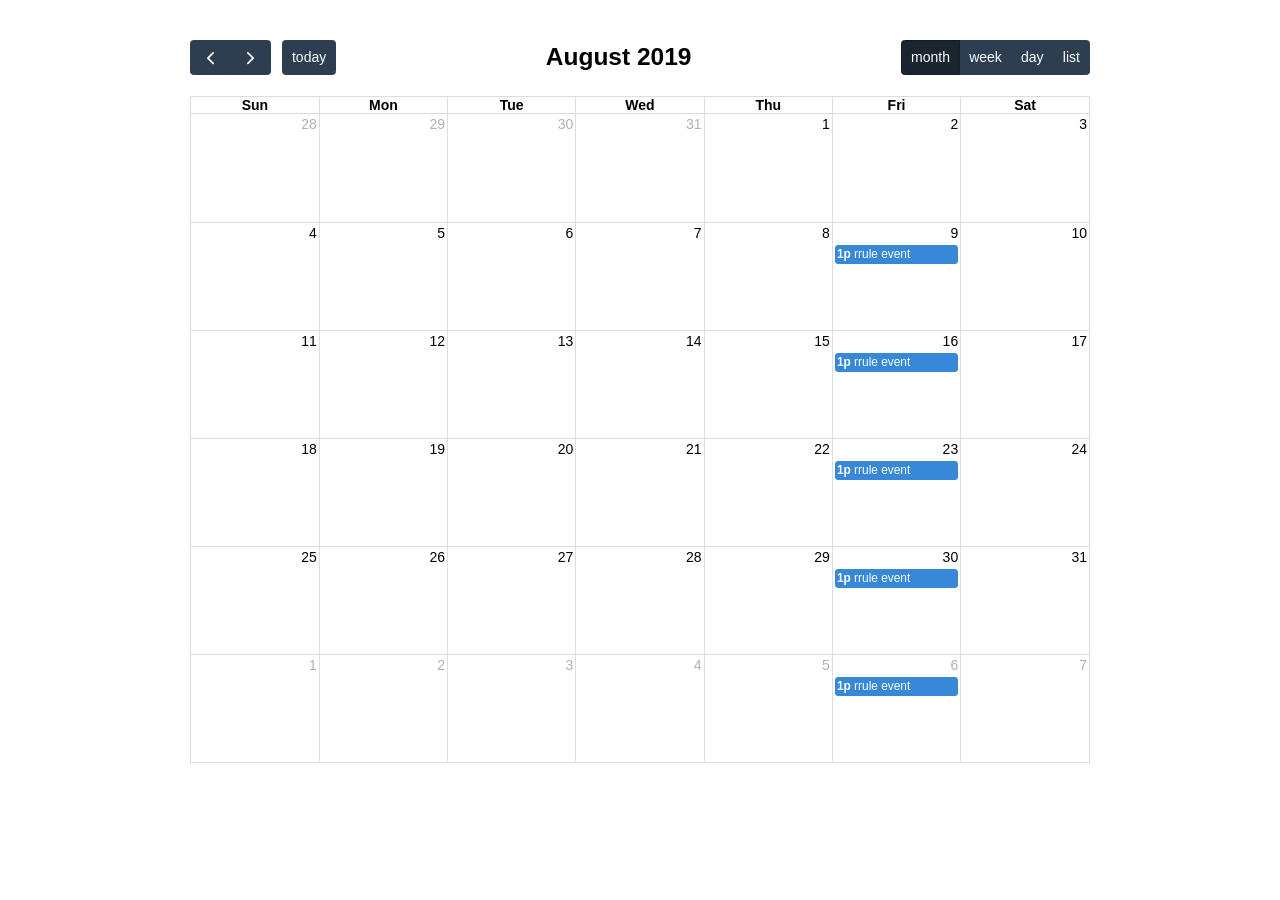
<file: assets/js/fullcalendar/examples/rrule.html>
<!DOCTYPE html>
<html>
<head>
<meta charset='utf-8' />
<link href='../packages/core/main.css' rel='stylesheet' />
<link href='../packages/daygrid/main.css' rel='stylesheet' />
<link href='../packages/timegrid/main.css' rel='stylesheet' />
<link href='../packages/list/main.css' rel='stylesheet' />
<script src='../vendor/rrule.js'></script>
<script src='../packages/core/main.js'></script>
<script src='../packages/interaction/main.js'></script>
<script src='../packages/daygrid/main.js'></script>
<script src='../packages/timegrid/main.js'></script>
<script src='../packages/list/main.js'></script>
<script src='../packages/rrule/main.js'></script>
<script>

  document.addEventListener('DOMContentLoaded', function() {
    var calendarEl = document.getElementById('calendar');

    var calendar = new FullCalendar.Calendar(calendarEl, {
      plugins: [ 'interaction', 'dayGrid', 'timeGrid', 'list', 'rrule' ],
      header: {
        left: 'prev,next today',
        center: 'title',
        right: 'dayGridMonth,timeGridWeek,timeGridDay,listMonth'
      },
      defaultDate: '2019-08-12',
      editable: true,
      events: [
        {
          title: 'rrule event',
          rrule: {
            dtstart: '2019-08-09T13:00:00',
            // until: '2019-08-01',
            freq: 'weekly'
          },
          duration: '02:00'
        }
      ],
      eventClick: function(arg) {
        if (confirm('delete event?')) {
          arg.event.remove()
        }
      }
    });

    calendar.render();
  });

</script>
<style>

  body {
    margin: 40px 10px;
    padding: 0;
    font-family: Arial, Helvetica Neue, Helvetica, sans-serif;
    font-size: 14px;
  }

  #calendar {
    max-width: 900px;
    margin: 0 auto;
  }

</style>
</head>
<body>

  <div id='calendar'></div>

</body>
</html>
</file>
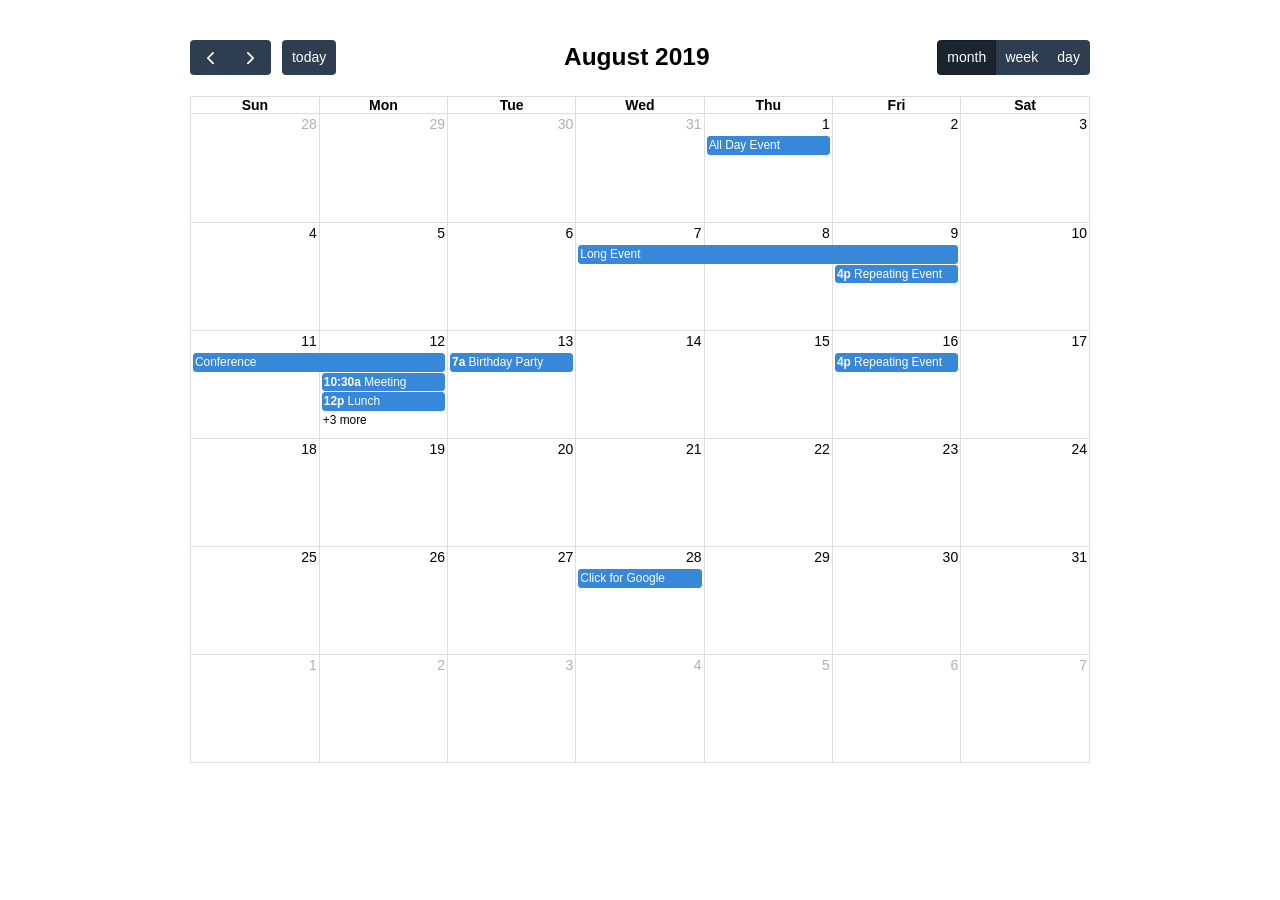
<file: assets/js/fullcalendar/examples/selectable.html>
<!DOCTYPE html>
<html>
<head>
<meta charset='utf-8' />
<link href='../packages/core/main.css' rel='stylesheet' />
<link href='../packages/daygrid/main.css' rel='stylesheet' />
<link href='../packages/timegrid/main.css' rel='stylesheet' />
<script src='../packages/core/main.js'></script>
<script src='../packages/interaction/main.js'></script>
<script src='../packages/daygrid/main.js'></script>
<script src='../packages/timegrid/main.js'></script>
<script>

  document.addEventListener('DOMContentLoaded', function() {
    var calendarEl = document.getElementById('calendar');

    var calendar = new FullCalendar.Calendar(calendarEl, {
      plugins: [ 'interaction', 'dayGrid', 'timeGrid' ],
      header: {
        left: 'prev,next today',
        center: 'title',
        right: 'dayGridMonth,timeGridWeek,timeGridDay'
      },
      defaultDate: '2019-08-12',
      navLinks: true, // can click day/week names to navigate views
      selectable: true,
      selectMirror: true,
      select: function(arg) {
        var title = prompt('Event Title:');
        if (title) {
          calendar.addEvent({
            title: title,
            start: arg.start,
            end: arg.end,
            allDay: arg.allDay
          })
        }
        calendar.unselect()
      },
      editable: true,
      eventLimit: true, // allow "more" link when too many events
      events: [
        {
          title: 'All Day Event',
          start: '2019-08-01'
        },
        {
          title: 'Long Event',
          start: '2019-08-07',
          end: '2019-08-10'
        },
        {
          groupId: 999,
          title: 'Repeating Event',
          start: '2019-08-09T16:00:00'
        },
        {
          groupId: 999,
          title: 'Repeating Event',
          start: '2019-08-16T16:00:00'
        },
        {
          title: 'Conference',
          start: '2019-08-11',
          end: '2019-08-13'
        },
        {
          title: 'Meeting',
          start: '2019-08-12T10:30:00',
          end: '2019-08-12T12:30:00'
        },
        {
          title: 'Lunch',
          start: '2019-08-12T12:00:00'
        },
        {
          title: 'Meeting',
          start: '2019-08-12T14:30:00'
        },
        {
          title: 'Happy Hour',
          start: '2019-08-12T17:30:00'
        },
        {
          title: 'Dinner',
          start: '2019-08-12T20:00:00'
        },
        {
          title: 'Birthday Party',
          start: '2019-08-13T07:00:00'
        },
        {
          title: 'Click for Google',
          url: 'http://google.com/',
          start: '2019-08-28'
        }
      ]
    });

    calendar.render();
  });

</script>
<style>

  body {
    margin: 40px 10px;
    padding: 0;
    font-family: Arial, Helvetica Neue, Helvetica, sans-serif;
    font-size: 14px;
  }

  #calendar {
    max-width: 900px;
    margin: 0 auto;
  }

</style>
</head>
<body>

  <div id='calendar'></div>

</body>
</html>
</file>
<file: assets/css/schedule.css>
body {
    background-color: #ffffff;
}

.container.schedule td.sEvent:hover{
    background-color: #eeeeee;
    cursor: pointer;
}

h1 {
    font-size: 2em;
	font-weight: 100;
	margin-bottom: 0;
}

.modal-header {
    padding: 2px 16px;
    background-color: #ecd1e1;
    color: white;
    color: black;
    font-weight: 300;
}

.modal-body {
    padding: 2px 16px;
}

.modal-content {
    position: relative;
    background-color: #ffffff;
    margin: auto;
    padding: 0;
    border: 1px solid #888;
    width: 80%;
    box-shadow: 0 4px 8px 0 rgba(0,0,0,0.2),0 6px 20px 0 rgba(0,0,0,0.19);
    animation-name: animatetop;
    animation-duration: 0.4s
}

.time, .details {
    text-align: left;
}

@keyframes animatetop {
    from {top: -300px; opacity: 0}
    to {top: 0; opacity: 1}
  }
</file>
<file: assets/js/fullcalendar/packages/core/main.css>
@charset "UTF-8";
.fc {
  direction: ltr;
  text-align: left;
}

.fc-rtl {
  text-align: right;
}

body .fc {
  /* extra precedence to overcome jqui */
  font-size: 1em;
}

/* Colors
--------------------------------------------------------------------------------------------------*/
.fc-highlight {
  /* when user is selecting cells */
  background: #bce8f1;
  opacity: 0.3;
}

.fc-bgevent {
  /* default look for background events */
  background: #8fdf82;
  opacity: 0.3;
}

.fc-nonbusiness {
  /* default look for non-business-hours areas */
  /* will inherit .fc-bgevent's styles */
  background: #d7d7d7;
}

/* Popover
--------------------------------------------------------------------------------------------------*/
.fc-popover {
  position: absolute;
  box-shadow: 0 2px 6px rgba(0, 0, 0, 0.15);
}

.fc-popover .fc-header {
  /* TODO: be more consistent with fc-head/fc-body */
  display: flex;
  flex-direction: row;
  justify-content: space-between;
  align-items: center;
  padding: 2px 4px;
}

.fc-rtl .fc-popover .fc-header {
  flex-direction: row-reverse;
}

.fc-popover .fc-header .fc-title {
  margin: 0 2px;
}

.fc-popover .fc-header .fc-close {
  cursor: pointer;
  opacity: 0.65;
  font-size: 1.1em;
}

/* Misc Reusable Components
--------------------------------------------------------------------------------------------------*/
.fc-divider {
  border-style: solid;
  border-width: 1px;
}

hr.fc-divider {
  height: 0;
  margin: 0;
  padding: 0 0 2px;
  /* height is unreliable across browsers, so use padding */
  border-width: 1px 0;
}

.fc-bg,
.fc-bgevent-skeleton,
.fc-highlight-skeleton,
.fc-mirror-skeleton {
  /* these element should always cling to top-left/right corners */
  position: absolute;
  top: 0;
  left: 0;
  right: 0;
}

.fc-bg {
  bottom: 0;
  /* strech bg to bottom edge */
}

.fc-bg table {
  height: 100%;
  /* strech bg to bottom edge */
}

/* Tables
--------------------------------------------------------------------------------------------------*/
.fc table {
  width: 100%;
  box-sizing: border-box;
  /* fix scrollbar issue in firefox */
  table-layout: fixed;
  border-collapse: collapse;
  border-spacing: 0;
  font-size: 1em;
  /* normalize cross-browser */
}

.fc th {
  text-align: center;
}

.fc th,
.fc td {
  border-style: solid;
  border-width: 1px;
  padding: 0;
  vertical-align: top;
}

.fc td.fc-today {
  border-style: double;
  /* overcome neighboring borders */
}

/* Internal Nav Links
--------------------------------------------------------------------------------------------------*/
a[data-goto] {
  cursor: pointer;
}

a[data-goto]:hover {
  text-decoration: underline;
}

/* Fake Table Rows
--------------------------------------------------------------------------------------------------*/
.fc .fc-row {
  /* extra precedence to overcome themes forcing a 1px border */
  /* no visible border by default. but make available if need be (scrollbar width compensation) */
  border-style: solid;
  border-width: 0;
}

.fc-row table {
  /* don't put left/right border on anything within a fake row.
     the outer tbody will worry about this */
  border-left: 0 hidden transparent;
  border-right: 0 hidden transparent;
  /* no bottom borders on rows */
  border-bottom: 0 hidden transparent;
}

.fc-row:first-child table {
  border-top: 0 hidden transparent;
  /* no top border on first row */
}

/* Day Row (used within the header and the DayGrid)
--------------------------------------------------------------------------------------------------*/
.fc-row {
  position: relative;
}

.fc-row .fc-bg {
  z-index: 1;
}

/* highlighting cells & background event skeleton */
.fc-row .fc-bgevent-skeleton,
.fc-row .fc-highlight-skeleton {
  bottom: 0;
  /* stretch skeleton to bottom of row */
}

.fc-row .fc-bgevent-skeleton table,
.fc-row .fc-highlight-skeleton table {
  height: 100%;
  /* stretch skeleton to bottom of row */
}

.fc-row .fc-highlight-skeleton td,
.fc-row .fc-bgevent-skeleton td {
  border-color: transparent;
}

.fc-row .fc-bgevent-skeleton {
  z-index: 2;
}

.fc-row .fc-highlight-skeleton {
  z-index: 3;
}

/*
row content (which contains day/week numbers and events) as well as "mirror" (which contains
temporary rendered events).
*/
.fc-row .fc-content-skeleton {
  position: relative;
  z-index: 4;
  padding-bottom: 2px;
  /* matches the space above the events */
}

.fc-row .fc-mirror-skeleton {
  z-index: 5;
}

.fc .fc-row .fc-content-skeleton table,
.fc .fc-row .fc-content-skeleton td,
.fc .fc-row .fc-mirror-skeleton td {
  /* see-through to the background below */
  /* extra precedence to prevent theme-provided backgrounds */
  background: none;
  /* in case <td>s are globally styled */
  border-color: transparent;
}

.fc-row .fc-content-skeleton td,
.fc-row .fc-mirror-skeleton td {
  /* don't put a border between events and/or the day number */
  border-bottom: 0;
}

.fc-row .fc-content-skeleton tbody td,
.fc-row .fc-mirror-skeleton tbody td {
  /* don't put a border between event cells */
  border-top: 0;
}

/* Scrolling Container
--------------------------------------------------------------------------------------------------*/
.fc-scroller {
  -webkit-overflow-scrolling: touch;
}

/* TODO: move to timegrid/daygrid */
.fc-scroller > .fc-day-grid,
.fc-scroller > .fc-time-grid {
  position: relative;
  /* re-scope all positions */
  width: 100%;
  /* hack to force re-sizing this inner element when scrollbars appear/disappear */
}

/* Global Event Styles
--------------------------------------------------------------------------------------------------*/
.fc-event {
  position: relative;
  /* for resize handle and other inner positioning */
  display: block;
  /* make the <a> tag block */
  font-size: 0.85em;
  line-height: 1.4;
  border-radius: 3px;
  border: 1px solid #3788d8;
}

.fc-event,
.fc-event-dot {
  background-color: #3788d8;
  /* default BACKGROUND color */
}

.fc-event,
.fc-event:hover {
  color: #fff;
  /* default TEXT color */
  text-decoration: none;
  /* if <a> has an href */
}

.fc-event[href],
.fc-event.fc-draggable {
  cursor: pointer;
  /* give events with links and draggable events a hand mouse pointer */
}

.fc-not-allowed,
.fc-not-allowed .fc-event {
  /* to override an event's custom cursor */
  cursor: not-allowed;
}

.fc-event .fc-content {
  position: relative;
  z-index: 2;
}

/* resizer (cursor AND touch devices) */
.fc-event .fc-resizer {
  position: absolute;
  z-index: 4;
}

/* resizer (touch devices) */
.fc-event .fc-resizer {
  display: none;
}

.fc-event.fc-allow-mouse-resize .fc-resizer,
.fc-event.fc-selected .fc-resizer {
  /* only show when hovering or selected (with touch) */
  display: block;
}

/* hit area */
.fc-event.fc-selected .fc-resizer:before {
  /* 40x40 touch area */
  content: "";
  position: absolute;
  z-index: 9999;
  /* user of this util can scope within a lower z-index */
  top: 50%;
  left: 50%;
  width: 40px;
  height: 40px;
  margin-left: -20px;
  margin-top: -20px;
}

/* Event Selection (only for touch devices)
--------------------------------------------------------------------------------------------------*/
.fc-event.fc-selected {
  z-index: 9999 !important;
  /* overcomes inline z-index */
  box-shadow: 0 2px 5px rgba(0, 0, 0, 0.2);
}

.fc-event.fc-selected:after {
  content: "";
  position: absolute;
  z-index: 1;
  /* same z-index as fc-bg, behind text */
  /* overcome the borders */
  top: -1px;
  right: -1px;
  bottom: -1px;
  left: -1px;
  /* darkening effect */
  background: #000;
  opacity: 0.25;
}

/* Event Dragging
--------------------------------------------------------------------------------------------------*/
.fc-event.fc-dragging.fc-selected {
  box-shadow: 0 2px 7px rgba(0, 0, 0, 0.3);
}

.fc-event.fc-dragging:not(.fc-selected) {
  opacity: 0.75;
}

/* Horizontal Events
--------------------------------------------------------------------------------------------------*/
/* bigger touch area when selected */
.fc-h-event.fc-selected:before {
  content: "";
  position: absolute;
  z-index: 3;
  /* below resizers */
  top: -10px;
  bottom: -10px;
  left: 0;
  right: 0;
}

/* events that are continuing to/from another week. kill rounded corners and butt up against edge */
.fc-ltr .fc-h-event.fc-not-start,
.fc-rtl .fc-h-event.fc-not-end {
  margin-left: 0;
  border-left-width: 0;
  padding-left: 1px;
  /* replace the border with padding */
  border-top-left-radius: 0;
  border-bottom-left-radius: 0;
}

.fc-ltr .fc-h-event.fc-not-end,
.fc-rtl .fc-h-event.fc-not-start {
  margin-right: 0;
  border-right-width: 0;
  padding-right: 1px;
  /* replace the border with padding */
  border-top-right-radius: 0;
  border-bottom-right-radius: 0;
}

/* resizer (cursor AND touch devices) */
/* left resizer  */
.fc-ltr .fc-h-event .fc-start-resizer,
.fc-rtl .fc-h-event .fc-end-resizer {
  cursor: w-resize;
  left: -1px;
  /* overcome border */
}

/* right resizer */
.fc-ltr .fc-h-event .fc-end-resizer,
.fc-rtl .fc-h-event .fc-start-resizer {
  cursor: e-resize;
  right: -1px;
  /* overcome border */
}

/* resizer (mouse devices) */
.fc-h-event.fc-allow-mouse-resize .fc-resizer {
  width: 7px;
  top: -1px;
  /* overcome top border */
  bottom: -1px;
  /* overcome bottom border */
}

/* resizer (touch devices) */
.fc-h-event.fc-selected .fc-resizer {
  /* 8x8 little dot */
  border-radius: 4px;
  border-width: 1px;
  width: 6px;
  height: 6px;
  border-style: solid;
  border-color: inherit;
  background: #fff;
  /* vertically center */
  top: 50%;
  margin-top: -4px;
}

/* left resizer  */
.fc-ltr .fc-h-event.fc-selected .fc-start-resizer,
.fc-rtl .fc-h-event.fc-selected .fc-end-resizer {
  margin-left: -4px;
  /* centers the 8x8 dot on the left edge */
}

/* right resizer */
.fc-ltr .fc-h-event.fc-selected .fc-end-resizer,
.fc-rtl .fc-h-event.fc-selected .fc-start-resizer {
  margin-right: -4px;
  /* centers the 8x8 dot on the right edge */
}

/* DayGrid events
----------------------------------------------------------------------------------------------------
We use the full "fc-day-grid-event" class instead of using descendants because the event won't
be a descendant of the grid when it is being dragged.
*/
.fc-day-grid-event {
  margin: 1px 2px 0;
  /* spacing between events and edges */
  padding: 0 1px;
}

tr:first-child > td > .fc-day-grid-event {
  margin-top: 2px;
  /* a little bit more space before the first event */
}

.fc-mirror-skeleton tr:first-child > td > .fc-day-grid-event {
  margin-top: 0;
  /* except for mirror skeleton */
}

.fc-day-grid-event .fc-content {
  /* force events to be one-line tall */
  white-space: nowrap;
  overflow: hidden;
}

.fc-day-grid-event .fc-time {
  font-weight: bold;
}

/* resizer (cursor devices) */
/* left resizer  */
.fc-ltr .fc-day-grid-event.fc-allow-mouse-resize .fc-start-resizer,
.fc-rtl .fc-day-grid-event.fc-allow-mouse-resize .fc-end-resizer {
  margin-left: -2px;
  /* to the day cell's edge */
}

/* right resizer */
.fc-ltr .fc-day-grid-event.fc-allow-mouse-resize .fc-end-resizer,
.fc-rtl .fc-day-grid-event.fc-allow-mouse-resize .fc-start-resizer {
  margin-right: -2px;
  /* to the day cell's edge */
}

/* Event Limiting
--------------------------------------------------------------------------------------------------*/
/* "more" link that represents hidden events */
a.fc-more {
  margin: 1px 3px;
  font-size: 0.85em;
  cursor: pointer;
  text-decoration: none;
}

a.fc-more:hover {
  text-decoration: underline;
}

.fc-limited {
  /* rows and cells that are hidden because of a "more" link */
  display: none;
}

/* popover that appears when "more" link is clicked */
.fc-day-grid .fc-row {
  z-index: 1;
  /* make the "more" popover one higher than this */
}

.fc-more-popover {
  z-index: 2;
  width: 220px;
}

.fc-more-popover .fc-event-container {
  padding: 10px;
}

/* Now Indicator
--------------------------------------------------------------------------------------------------*/
.fc-now-indicator {
  position: absolute;
  border: 0 solid red;
}

/* Utilities
--------------------------------------------------------------------------------------------------*/
.fc-unselectable {
  -webkit-user-select: none;
  -khtml-user-select: none;
  -moz-user-select: none;
  -ms-user-select: none;
  user-select: none;
  -webkit-touch-callout: none;
  -webkit-tap-highlight-color: rgba(0, 0, 0, 0);
}

/*
TODO: more distinction between this file and common.css
*/
/* Colors
--------------------------------------------------------------------------------------------------*/
.fc-unthemed th,
.fc-unthemed td,
.fc-unthemed thead,
.fc-unthemed tbody,
.fc-unthemed .fc-divider,
.fc-unthemed .fc-row,
.fc-unthemed .fc-content,
.fc-unthemed .fc-popover,
.fc-unthemed .fc-list-view,
.fc-unthemed .fc-list-heading td {
  border-color: #ddd;
}

.fc-unthemed .fc-popover {
  background-color: #fff;
}

.fc-unthemed .fc-divider,
.fc-unthemed .fc-popover .fc-header,
.fc-unthemed .fc-list-heading td {
  background: #eee;
}

.fc-unthemed td.fc-today {
  background: #fcf8e3;
}

.fc-unthemed .fc-disabled-day {
  background: #d7d7d7;
  opacity: 0.3;
}

/* Icons
--------------------------------------------------------------------------------------------------
from https://feathericons.com/ and built with IcoMoon
*/
@font-face {
  font-family: "fcicons";
  src: url("[data-uri]") format("truetype");
  font-weight: normal;
  font-style: normal;
}
.fc-icon {
  /* use !important to prevent issues with browser extensions that change fonts */
  font-family: "fcicons" !important;
  speak: none;
  font-style: normal;
  font-weight: normal;
  font-variant: normal;
  text-transform: none;
  line-height: 1;
  /* Better Font Rendering =========== */
  -webkit-font-smoothing: antialiased;
  -moz-osx-font-smoothing: grayscale;
}

.fc-icon-chevron-left:before {
  content: "";
}

.fc-icon-chevron-right:before {
  content: "";
}

.fc-icon-chevrons-left:before {
  content: "";
}

.fc-icon-chevrons-right:before {
  content: "";
}

.fc-icon-minus-square:before {
  content: "";
}

.fc-icon-plus-square:before {
  content: "";
}

.fc-icon-x:before {
  content: "";
}

.fc-icon {
  display: inline-block;
  width: 1em;
  height: 1em;
  text-align: center;
}

/* Buttons
--------------------------------------------------------------------------------------------------
Lots taken from Flatly (MIT): https://bootswatch.com/4/flatly/bootstrap.css
*/
/* reset */
.fc-button {
  border-radius: 0;
  overflow: visible;
  text-transform: none;
  margin: 0;
  font-family: inherit;
  font-size: inherit;
  line-height: inherit;
}

.fc-button:focus {
  outline: 1px dotted;
  outline: 5px auto -webkit-focus-ring-color;
}

.fc-button {
  -webkit-appearance: button;
}

.fc-button:not(:disabled) {
  cursor: pointer;
}

.fc-button::-moz-focus-inner {
  padding: 0;
  border-style: none;
}

/* theme */
.fc-button {
  display: inline-block;
  font-weight: 400;
  color: #212529;
  text-align: center;
  vertical-align: middle;
  -webkit-user-select: none;
  -moz-user-select: none;
  -ms-user-select: none;
  user-select: none;
  background-color: transparent;
  border: 1px solid transparent;
  padding: 0.4em 0.65em;
  font-size: 1em;
  line-height: 1.5;
  border-radius: 0.25em;
}

.fc-button:hover {
  color: #212529;
  text-decoration: none;
}

.fc-button:focus {
  outline: 0;
  -webkit-box-shadow: 0 0 0 0.2rem rgba(44, 62, 80, 0.25);
  box-shadow: 0 0 0 0.2rem rgba(44, 62, 80, 0.25);
}

.fc-button:disabled {
  opacity: 0.65;
}

/* "primary" coloring */
.fc-button-primary {
  color: #fff;
  background-color: #2C3E50;
  border-color: #2C3E50;
}

.fc-button-primary:hover {
  color: #fff;
  background-color: #1e2b37;
  border-color: #1a252f;
}

.fc-button-primary:focus {
  -webkit-box-shadow: 0 0 0 0.2rem rgba(76, 91, 106, 0.5);
  box-shadow: 0 0 0 0.2rem rgba(76, 91, 106, 0.5);
}

.fc-button-primary:disabled {
  color: #fff;
  background-color: #2C3E50;
  border-color: #2C3E50;
}

.fc-button-primary:not(:disabled):active,
.fc-button-primary:not(:disabled).fc-button-active {
  color: #fff;
  background-color: #1a252f;
  border-color: #151e27;
}

.fc-button-primary:not(:disabled):active:focus,
.fc-button-primary:not(:disabled).fc-button-active:focus {
  -webkit-box-shadow: 0 0 0 0.2rem rgba(76, 91, 106, 0.5);
  box-shadow: 0 0 0 0.2rem rgba(76, 91, 106, 0.5);
}

/* icons within buttons */
.fc-button .fc-icon {
  vertical-align: middle;
  font-size: 1.5em;
}

/* Buttons Groups
--------------------------------------------------------------------------------------------------*/
.fc-button-group {
  position: relative;
  display: -webkit-inline-box;
  display: -ms-inline-flexbox;
  display: inline-flex;
  vertical-align: middle;
}

.fc-button-group > .fc-button {
  position: relative;
  -webkit-box-flex: 1;
  -ms-flex: 1 1 auto;
  flex: 1 1 auto;
}

.fc-button-group > .fc-button:hover {
  z-index: 1;
}

.fc-button-group > .fc-button:focus,
.fc-button-group > .fc-button:active,
.fc-button-group > .fc-button.fc-button-active {
  z-index: 1;
}

.fc-button-group > .fc-button:not(:first-child) {
  margin-left: -1px;
}

.fc-button-group > .fc-button:not(:last-child) {
  border-top-right-radius: 0;
  border-bottom-right-radius: 0;
}

.fc-button-group > .fc-button:not(:first-child) {
  border-top-left-radius: 0;
  border-bottom-left-radius: 0;
}

/* Popover
--------------------------------------------------------------------------------------------------*/
.fc-unthemed .fc-popover {
  border-width: 1px;
  border-style: solid;
}

/* List View
--------------------------------------------------------------------------------------------------*/
.fc-unthemed .fc-list-item:hover td {
  background-color: #f5f5f5;
}

/* Toolbar
--------------------------------------------------------------------------------------------------*/
.fc-toolbar {
  display: flex;
  justify-content: space-between;
  align-items: center;
}

.fc-toolbar.fc-header-toolbar {
  margin-bottom: 1.5em;
}

.fc-toolbar.fc-footer-toolbar {
  margin-top: 1.5em;
}

/* inner content */
.fc-toolbar > * > :not(:first-child) {
  margin-left: 0.75em;
}

.fc-toolbar h2 {
  font-size: 1.75em;
  margin: 0;
}

/* View Structure
--------------------------------------------------------------------------------------------------*/
.fc-view-container {
  position: relative;
}

/* undo twitter bootstrap's box-sizing rules. normalizes positioning techniques */
/* don't do this for the toolbar because we'll want bootstrap to style those buttons as some pt */
.fc-view-container *,
.fc-view-container *:before,
.fc-view-container *:after {
  -webkit-box-sizing: content-box;
  -moz-box-sizing: content-box;
  box-sizing: content-box;
}

.fc-view,
.fc-view > table {
  /* so dragged elements can be above the view's main element */
  position: relative;
  z-index: 1;
}

@media print {
  .fc {
    max-width: 100% !important;
  }

  /* Global Event Restyling
  --------------------------------------------------------------------------------------------------*/
  .fc-event {
    background: #fff !important;
    color: #000 !important;
    page-break-inside: avoid;
  }

  .fc-event .fc-resizer {
    display: none;
  }

  /* Table & Day-Row Restyling
  --------------------------------------------------------------------------------------------------*/
  .fc th,
.fc td,
.fc hr,
.fc thead,
.fc tbody,
.fc-row {
    border-color: #ccc !important;
    background: #fff !important;
  }

  /* kill the overlaid, absolutely-positioned components */
  /* common... */
  .fc-bg,
.fc-bgevent-skeleton,
.fc-highlight-skeleton,
.fc-mirror-skeleton,
.fc-bgevent-container,
.fc-business-container,
.fc-highlight-container,
.fc-mirror-container {
    display: none;
  }

  /* don't force a min-height on rows (for DayGrid) */
  .fc tbody .fc-row {
    height: auto !important;
    /* undo height that JS set in distributeHeight */
    min-height: 0 !important;
    /* undo the min-height from each view's specific stylesheet */
  }

  .fc tbody .fc-row .fc-content-skeleton {
    position: static;
    /* undo .fc-rigid */
    padding-bottom: 0 !important;
    /* use a more border-friendly method for this... */
  }

  .fc tbody .fc-row .fc-content-skeleton tbody tr:last-child td {
    /* only works in newer browsers */
    padding-bottom: 1em;
    /* ...gives space within the skeleton. also ensures min height in a way */
  }

  .fc tbody .fc-row .fc-content-skeleton table {
    /* provides a min-height for the row, but only effective for IE, which exaggerates this value,
       making it look more like 3em. for other browers, it will already be this tall */
    height: 1em;
  }

  /* Undo month-view event limiting. Display all events and hide the "more" links
  --------------------------------------------------------------------------------------------------*/
  .fc-more-cell,
.fc-more {
    display: none !important;
  }

  .fc tr.fc-limited {
    display: table-row !important;
  }

  .fc td.fc-limited {
    display: table-cell !important;
  }

  .fc-popover {
    display: none;
    /* never display the "more.." popover in print mode */
  }

  /* TimeGrid Restyling
  --------------------------------------------------------------------------------------------------*/
  /* undo the min-height 100% trick used to fill the container's height */
  .fc-time-grid {
    min-height: 0 !important;
  }

  /* don't display the side axis at all ("all-day" and time cells) */
  .fc-timeGrid-view .fc-axis {
    display: none;
  }

  /* don't display the horizontal lines */
  .fc-slats,
.fc-time-grid hr {
    /* this hr is used when height is underused and needs to be filled */
    display: none !important;
    /* important overrides inline declaration */
  }

  /* let the container that holds the events be naturally positioned and create real height */
  .fc-time-grid .fc-content-skeleton {
    position: static;
  }

  /* in case there are no events, we still want some height */
  .fc-time-grid .fc-content-skeleton table {
    height: 4em;
  }

  /* kill the horizontal spacing made by the event container. event margins will be done below */
  .fc-time-grid .fc-event-container {
    margin: 0 !important;
  }

  /* TimeGrid *Event* Restyling
  --------------------------------------------------------------------------------------------------*/
  /* naturally position events, vertically stacking them */
  .fc-time-grid .fc-event {
    position: static !important;
    margin: 3px 2px !important;
  }

  /* for events that continue to a future day, give the bottom border back */
  .fc-time-grid .fc-event.fc-not-end {
    border-bottom-width: 1px !important;
  }

  /* indicate the event continues via "..." text */
  .fc-time-grid .fc-event.fc-not-end:after {
    content: "...";
  }

  /* for events that are continuations from previous days, give the top border back */
  .fc-time-grid .fc-event.fc-not-start {
    border-top-width: 1px !important;
  }

  /* indicate the event is a continuation via "..." text */
  .fc-time-grid .fc-event.fc-not-start:before {
    content: "...";
  }

  /* time */
  /* undo a previous declaration and let the time text span to a second line */
  .fc-time-grid .fc-event .fc-time {
    white-space: normal !important;
  }

  /* hide the the time that is normally displayed... */
  .fc-time-grid .fc-event .fc-time span {
    display: none;
  }

  /* ...replace it with a more verbose version (includes AM/PM) stored in an html attribute */
  .fc-time-grid .fc-event .fc-time:after {
    content: attr(data-full);
  }

  /* Vertical Scroller & Containers
  --------------------------------------------------------------------------------------------------*/
  /* kill the scrollbars and allow natural height */
  .fc-scroller,
.fc-day-grid-container,
.fc-time-grid-container {
    /* */
    overflow: visible !important;
    height: auto !important;
  }

  /* kill the horizontal border/padding used to compensate for scrollbars */
  .fc-row {
    border: 0 !important;
    margin: 0 !important;
  }

  /* Button Controls
  --------------------------------------------------------------------------------------------------*/
  .fc-button-group,
.fc button {
    display: none;
    /* don't display any button-related controls */
  }
}
</file>
<file: assets/js/fullcalendar/packages/daygrid/main.css>
/* DayGridView
--------------------------------------------------------------------------------------------------*/
/* day row structure */
.fc-dayGridWeek-view .fc-content-skeleton,
.fc-dayGridDay-view .fc-content-skeleton {
  /* there may be week numbers in these views, so no padding-top */
  padding-bottom: 1em;
  /* ensure a space at bottom of cell for user selecting/clicking */
}

.fc-dayGrid-view .fc-body .fc-row {
  min-height: 4em;
  /* ensure that all rows are at least this tall */
}

/* a "rigid" row will take up a constant amount of height because content-skeleton is absolute */
.fc-row.fc-rigid {
  overflow: hidden;
}

.fc-row.fc-rigid .fc-content-skeleton {
  position: absolute;
  top: 0;
  left: 0;
  right: 0;
}

/* week and day number styling */
.fc-day-top.fc-other-month {
  opacity: 0.3;
}

.fc-dayGrid-view .fc-week-number,
.fc-dayGrid-view .fc-day-number {
  padding: 2px;
}

.fc-dayGrid-view th.fc-week-number,
.fc-dayGrid-view th.fc-day-number {
  padding: 0 2px;
  /* column headers can't have as much v space */
}

.fc-ltr .fc-dayGrid-view .fc-day-top .fc-day-number {
  float: right;
}

.fc-rtl .fc-dayGrid-view .fc-day-top .fc-day-number {
  float: left;
}

.fc-ltr .fc-dayGrid-view .fc-day-top .fc-week-number {
  float: left;
  border-radius: 0 0 3px 0;
}

.fc-rtl .fc-dayGrid-view .fc-day-top .fc-week-number {
  float: right;
  border-radius: 0 0 0 3px;
}

.fc-dayGrid-view .fc-day-top .fc-week-number {
  min-width: 1.5em;
  text-align: center;
  background-color: #f2f2f2;
  color: #808080;
}

/* when week/day number have own column */
.fc-dayGrid-view td.fc-week-number {
  text-align: center;
}

.fc-dayGrid-view td.fc-week-number > * {
  /* work around the way we do column resizing and ensure a minimum width */
  display: inline-block;
  min-width: 1.25em;
}
</file>
<file: assets/js/fullcalendar/packages/timegrid/main.css>
@charset "UTF-8";
/* TimeGridView all-day area
--------------------------------------------------------------------------------------------------*/
.fc-timeGrid-view .fc-day-grid {
  position: relative;
  z-index: 2;
  /* so the "more.." popover will be over the time grid */
}

.fc-timeGrid-view .fc-day-grid .fc-row {
  min-height: 3em;
  /* all-day section will never get shorter than this */
}

.fc-timeGrid-view .fc-day-grid .fc-row .fc-content-skeleton {
  padding-bottom: 1em;
  /* give space underneath events for clicking/selecting days */
}

/* TimeGrid axis running down the side (for both the all-day area and the slot area)
--------------------------------------------------------------------------------------------------*/
.fc .fc-axis {
  /* .fc to overcome default cell styles */
  vertical-align: middle;
  padding: 0 4px;
  white-space: nowrap;
}

.fc-ltr .fc-axis {
  text-align: right;
}

.fc-rtl .fc-axis {
  text-align: left;
}

/* TimeGrid Structure
--------------------------------------------------------------------------------------------------*/
.fc-time-grid-container,
.fc-time-grid {
  /* so slats/bg/content/etc positions get scoped within here */
  position: relative;
  z-index: 1;
}

.fc-time-grid {
  min-height: 100%;
  /* so if height setting is 'auto', .fc-bg stretches to fill height */
}

.fc-time-grid table {
  /* don't put outer borders on slats/bg/content/etc */
  border: 0 hidden transparent;
}

.fc-time-grid > .fc-bg {
  z-index: 1;
}

.fc-time-grid .fc-slats,
.fc-time-grid > hr {
  /* the <hr> TimeGridView injects when grid is shorter than scroller */
  position: relative;
  z-index: 2;
}

.fc-time-grid .fc-content-col {
  position: relative;
  /* because now-indicator lives directly inside */
}

.fc-time-grid .fc-content-skeleton {
  position: absolute;
  z-index: 3;
  top: 0;
  left: 0;
  right: 0;
}

/* divs within a cell within the fc-content-skeleton */
.fc-time-grid .fc-business-container {
  position: relative;
  z-index: 1;
}

.fc-time-grid .fc-bgevent-container {
  position: relative;
  z-index: 2;
}

.fc-time-grid .fc-highlight-container {
  position: relative;
  z-index: 3;
}

.fc-time-grid .fc-event-container {
  position: relative;
  z-index: 4;
}

.fc-time-grid .fc-now-indicator-line {
  z-index: 5;
}

.fc-time-grid .fc-mirror-container {
  /* also is fc-event-container */
  position: relative;
  z-index: 6;
}

/* TimeGrid Slats (lines that run horizontally)
--------------------------------------------------------------------------------------------------*/
.fc-time-grid .fc-slats td {
  height: 1.5em;
  border-bottom: 0;
  /* each cell is responsible for its top border */
}

.fc-time-grid .fc-slats .fc-minor td {
  border-top-style: dotted;
}

/* TimeGrid Highlighting Slots
--------------------------------------------------------------------------------------------------*/
.fc-time-grid .fc-highlight-container {
  /* a div within a cell within the fc-highlight-skeleton */
  position: relative;
  /* scopes the left/right of the fc-highlight to be in the column */
}

.fc-time-grid .fc-highlight {
  position: absolute;
  left: 0;
  right: 0;
  /* top and bottom will be in by JS */
}

/* TimeGrid Event Containment
--------------------------------------------------------------------------------------------------*/
.fc-ltr .fc-time-grid .fc-event-container {
  /* space on the sides of events for LTR (default) */
  margin: 0 2.5% 0 2px;
}

.fc-rtl .fc-time-grid .fc-event-container {
  /* space on the sides of events for RTL */
  margin: 0 2px 0 2.5%;
}

.fc-time-grid .fc-event,
.fc-time-grid .fc-bgevent {
  position: absolute;
  z-index: 1;
  /* scope inner z-index's */
}

.fc-time-grid .fc-bgevent {
  /* background events always span full width */
  left: 0;
  right: 0;
}

/* TimeGrid Event Styling
----------------------------------------------------------------------------------------------------
We use the full "fc-time-grid-event" class instead of using descendants because the event won't
be a descendant of the grid when it is being dragged.
*/
.fc-time-grid-event {
  margin-bottom: 1px;
}

.fc-time-grid-event-inset {
  -webkit-box-shadow: 0px 0px 0px 1px #fff;
  box-shadow: 0px 0px 0px 1px #fff;
}

.fc-time-grid-event.fc-not-start {
  /* events that are continuing from another day */
  /* replace space made by the top border with padding */
  border-top-width: 0;
  padding-top: 1px;
  /* remove top rounded corners */
  border-top-left-radius: 0;
  border-top-right-radius: 0;
}

.fc-time-grid-event.fc-not-end {
  /* replace space made by the top border with padding */
  border-bottom-width: 0;
  padding-bottom: 1px;
  /* remove bottom rounded corners */
  border-bottom-left-radius: 0;
  border-bottom-right-radius: 0;
}

.fc-time-grid-event .fc-content {
  overflow: hidden;
  max-height: 100%;
}

.fc-time-grid-event .fc-time,
.fc-time-grid-event .fc-title {
  padding: 0 1px;
}

.fc-time-grid-event .fc-time {
  font-size: 0.85em;
  white-space: nowrap;
}

/* short mode, where time and title are on the same line */
.fc-time-grid-event.fc-short .fc-content {
  /* don't wrap to second line (now that contents will be inline) */
  white-space: nowrap;
}

.fc-time-grid-event.fc-short .fc-time,
.fc-time-grid-event.fc-short .fc-title {
  /* put the time and title on the same line */
  display: inline-block;
  vertical-align: top;
}

.fc-time-grid-event.fc-short .fc-time span {
  display: none;
  /* don't display the full time text... */
}

.fc-time-grid-event.fc-short .fc-time:before {
  content: attr(data-start);
  /* ...instead, display only the start time */
}

.fc-time-grid-event.fc-short .fc-time:after {
  content: " - ";
  /* seperate with a dash, wrapped in nbsp's */
}

.fc-time-grid-event.fc-short .fc-title {
  font-size: 0.85em;
  /* make the title text the same size as the time */
  padding: 0;
  /* undo padding from above */
}

/* resizer (cursor device) */
.fc-time-grid-event.fc-allow-mouse-resize .fc-resizer {
  left: 0;
  right: 0;
  bottom: 0;
  height: 8px;
  overflow: hidden;
  line-height: 8px;
  font-size: 11px;
  font-family: monospace;
  text-align: center;
  cursor: s-resize;
}

.fc-time-grid-event.fc-allow-mouse-resize .fc-resizer:after {
  content: "=";
}

/* resizer (touch device) */
.fc-time-grid-event.fc-selected .fc-resizer {
  /* 10x10 dot */
  border-radius: 5px;
  border-width: 1px;
  width: 8px;
  height: 8px;
  border-style: solid;
  border-color: inherit;
  background: #fff;
  /* horizontally center */
  left: 50%;
  margin-left: -5px;
  /* center on the bottom edge */
  bottom: -5px;
}

/* Now Indicator
--------------------------------------------------------------------------------------------------*/
.fc-time-grid .fc-now-indicator-line {
  border-top-width: 1px;
  left: 0;
  right: 0;
}

/* arrow on axis */
.fc-time-grid .fc-now-indicator-arrow {
  margin-top: -5px;
  /* vertically center on top coordinate */
}

.fc-ltr .fc-time-grid .fc-now-indicator-arrow {
  left: 0;
  /* triangle pointing right... */
  border-width: 5px 0 5px 6px;
  border-top-color: transparent;
  border-bottom-color: transparent;
}

.fc-rtl .fc-time-grid .fc-now-indicator-arrow {
  right: 0;
  /* triangle pointing left... */
  border-width: 5px 6px 5px 0;
  border-top-color: transparent;
  border-bottom-color: transparent;
}
</file>
<file: assets/js/fullcalendar/packages/list/main.css>
/* List View
--------------------------------------------------------------------------------------------------*/
/* possibly reusable */
.fc-event-dot {
  display: inline-block;
  width: 10px;
  height: 10px;
  border-radius: 5px;
}

/* view wrapper */
.fc-rtl .fc-list-view {
  direction: rtl;
  /* unlike core views, leverage browser RTL */
}

.fc-list-view {
  border-width: 1px;
  border-style: solid;
}

/* table resets */
.fc .fc-list-table {
  table-layout: auto;
  /* for shrinkwrapping cell content */
}

.fc-list-table td {
  border-width: 1px 0 0;
  padding: 8px 14px;
}

.fc-list-table tr:first-child td {
  border-top-width: 0;
}

/* day headings with the list */
.fc-list-heading {
  border-bottom-width: 1px;
}

.fc-list-heading td {
  font-weight: bold;
}

.fc-ltr .fc-list-heading-main {
  float: left;
}

.fc-ltr .fc-list-heading-alt {
  float: right;
}

.fc-rtl .fc-list-heading-main {
  float: right;
}

.fc-rtl .fc-list-heading-alt {
  float: left;
}

/* event list items */
.fc-list-item.fc-has-url {
  cursor: pointer;
  /* whole row will be clickable */
}

.fc-list-item-marker,
.fc-list-item-time {
  white-space: nowrap;
  width: 1px;
}

/* make the dot closer to the event title */
.fc-ltr .fc-list-item-marker {
  padding-right: 0;
}

.fc-rtl .fc-list-item-marker {
  padding-left: 0;
}

.fc-list-item-title a {
  /* every event title cell has an <a> tag */
  text-decoration: none;
  color: inherit;
}

.fc-list-item-title a[href]:hover {
  /* hover effect only on titles with hrefs */
  text-decoration: underline;
}

/* message when no events */
.fc-list-empty-wrap2 {
  position: absolute;
  top: 0;
  left: 0;
  right: 0;
  bottom: 0;
}

.fc-list-empty-wrap1 {
  width: 100%;
  height: 100%;
  display: table;
}

.fc-list-empty {
  display: table-cell;
  vertical-align: middle;
  text-align: center;
}

.fc-unthemed .fc-list-empty {
  /* theme will provide own background */
  background-color: #eee;
}
</file>
<file: assets/css/main.css>
@import url("font-awesome.min.css");
@import url("https://fonts.googleapis.com/css?family=Roboto:100,100italic,300,300italic,400,400italic");

/*
	Tessellate by HTML5 UP
	html5up.net | @ajlkn
	Free for personal and commercial use under the CCA 3.0 license (html5up.net/license)
*/

/* Reset */

	html, body, div, span, applet, object, iframe, h1, h2, h3, h4, h5, h6, p, blockquote, pre, a, abbr, acronym, address, big, cite, code, del, dfn, em, img, ins, kbd, q, s, samp, small, strike, strong, sub, sup, tt, var, b, u, i, center, dl, dt, dd, ol, ul, li, fieldset, form, label, legend, table, caption, tbody, tfoot, thead, tr, th, td, article, aside, canvas, details, embed, figure, figcaption, footer, header, hgroup, menu, nav, output, ruby, section, summary, time, mark, audio, video {
		margin: 0;
		padding: 0;
		border: 0;
		font-size: 100%;
		font: inherit;
		vertical-align: baseline;
	}

	article, aside, details, figcaption, figure, footer, header, hgroup, menu, nav, section {
		display: block;
	}

	body {
		line-height: 1;
	}

	ol, ul {
		list-style: none;
		margin-top: 25px;
		margin-bottom: 25px;
	}

	li {
		text-align: left;
		list-style: none;
	}

	blockquote, q {
		quotes: none;
	}

	blockquote:before, blockquote:after, q:before, q:after {
		content: '';
		content: none;
	}

	table {
		border-collapse: collapse;
		border-spacing: 0;
	}

	body {
		-webkit-text-size-adjust: none;
	}

	th {
	border-bottom: 10px solid white;
	}

	.navbar {
		margin-bottom: 0;
		background-color: #000
	}

/* Box Model */

	*, *:before, *:after {
		-moz-box-sizing: border-box;
		-webkit-box-sizing: border-box;
		box-sizing: border-box;
	}

/* Containers */

	.container {
		margin-left: auto;
		margin-right: auto;
	}

	.container.\31 25\25 {
		width: 100%;
		max-width: 1700px;
		min-width: 1360px;
	}

	.container.\37 5\25 {
		width: 1020px;
	}

	.container.\35 0\25 {
		width: 680px;
	}

	.container.\32 5\25 {
		width: 340px;
	}

	.container {
		width: 1360px;
	}

	.map-responsive{
	overflow:hidden;
	padding-bottom:56.25%;
	position:relative;
	height:0;
	}
	.map-responsive iframe{
	left:0;
	top:0;
	height:100%;
	width:100%;
	position:absolute;
	}

	@media screen and (max-width: 1680px) {

		.container.\31 25\25 {
			width: 100%;
			max-width: 1500px;
			min-width: 1200px;
		}

		.container.\37 5\25 {
			width: 900px;
		}

		.container.\35 0\25 {
			width: 600px;
		}

		.container.\32 5\25 {
			width: 300px;
		}

		.container {
			width: 1200px;
		}

	}

	@media screen and (max-width: 1280px) {

		.container.\31 25\25 {
			width: 100%;
			max-width: 1200px;
			min-width: 960px;
		}

		.container.\37 5\25 {
			width: 720px;
		}

		.container.\35 0\25 {
			width: 480px;
		}

		.container.\32 5\25 {
			width: 240px;
		}

		.container {
			width: 960px;
		}

	}

	@media screen and (max-width: 1000px) {

		.container.\31 25\25 {
			width: 100%;
			max-width: 125%;
			min-width: 100%;
		}

		.container.\37 5\25 {
			width: 75%;
		}

		.container.\35 0\25 {
			width: 50%;
		}

		.container.\32 5\25 {
			width: 25%;
		}

		.container {
			width: 100% !important;
		}

	}

	@media screen and (max-width: 736px) {

		.container.\31 25\25 {
			width: 100%;
			max-width: 125%;
			min-width: 100%;
		}

		.container.\37 5\25 {
			width: 75%;
		}

		.container.\35 0\25 {
			width: 50%;
		}

		.container.\32 5\25 {
			width: 25%;
		}

		.container {
			width: 100% !important;
		}

	}

/* Grid */

	.row {
		border-bottom: solid 1px transparent;
		-moz-box-sizing: border-box;
		-webkit-box-sizing: border-box;
		box-sizing: border-box;
	}

	.row > * {
		float: left;
		-moz-box-sizing: border-box;
		-webkit-box-sizing: border-box;
		box-sizing: border-box;
	}

	.row:after, .row:before {
		content: '';
		display: block;
		clear: both;
		height: 0;
	}

	.row.uniform > * > :first-child {
		margin-top: 0;
	}

	.row.uniform > * > :last-child {
		margin-bottom: 0;
	}

	.row.\30 \25 > * {
		padding: 0px 0 0 0px;
	}

	.row.\30 \25 {
		margin: 0px 0 -1px 0px;
	}

	.row.uniform.\30 \25 > * {
		padding: 0px 0 0 0px;
	}

	.row.uniform.\30 \25 {
		margin: 0px 0 -1px 0px;
	}

	.row > * {
		padding: 50px 0 0 50px;
	}

	.row {
		margin: -50px 0 -1px -50px;
	}

	.row.uniform > * {
		padding: 50px 0 0 50px;
	}

	.row.uniform {
		margin: -50px 0 -1px -50px;
	}

	.row.\32 00\25 > * {
		padding: 100px 0 0 100px;
	}

	.row.\32 00\25 {
		margin: -100px 0 -1px -100px;
	}

	.row.uniform.\32 00\25 > * {
		padding: 100px 0 0 100px;
	}

	.row.uniform.\32 00\25 {
		margin: -100px 0 -1px -100px;
	}

	.row.\31 50\25 > * {
		padding: 75px 0 0 75px;
	}

	.row.\31 50\25 {
		margin: -75px 0 -1px -75px;
	}

	.row.uniform.\31 50\25 > * {
		padding: 75px 0 0 75px;
	}

	.row.uniform.\31 50\25 {
		margin: -75px 0 -1px -75px;
	}

	.row.\35 0\25 > * {
		padding: 25px 0 0 25px;
	}

	.row.\35 0\25 {
		margin: -25px 0 -1px -25px;
	}

	.row.uniform.\35 0\25 > * {
		padding: 25px 0 0 25px;
	}

	.row.uniform.\35 0\25 {
		margin: -25px 0 -1px -25px;
	}

	.row.\32 5\25 > * {
		padding: 12.5px 0 0 12.5px;
	}

	.row.\32 5\25 {
		margin: -12.5px 0 -1px -12.5px;
	}

	.row.uniform.\32 5\25 > * {
		padding: 12.5px 0 0 12.5px;
	}

	.row.uniform.\32 5\25 {
		margin: -12.5px 0 -1px -12.5px;
	}

	.\31 2u, .\31 2u\24 {
		width: 100%;
		clear: none;
		margin-left: 0;
	}

	.\31 1u, .\31 1u\24 {
		width: 91.6666666667%;
		clear: none;
		margin-left: 0;
	}

	.\31 0u, .\31 0u\24 {
		width: 83.3333333333%;
		clear: none;
		margin-left: 0;
	}

	.\39 u, .\39 u\24 {
		width: 75%;
		clear: none;
		margin-left: 0;
	}

	.\38 u, .\38 u\24 {
		width: 66.6666666667%;
		clear: none;
		margin-left: 0;
	}

	.\37 u, .\37 u\24 {
		width: 58.3333333333%;
		clear: none;
		margin-left: 0;
	}

	.\36 u, .\36 u\24 {
		width: 50%;
		clear: none;
		margin-left: 0;
	}

	.\35 u, .\35 u\24 {
		width: 41.6666666667%;
		clear: none;
		margin-left: 0;
	}

	.\34 u, .\34 u\24 {
		width: 33.3333333333%;
		clear: none;
		margin-left: 0;
	}

	.\33 u, .\33 u\24 {
		width: 25%;
		clear: none;
		margin-left: 0;
	}

	.\32 u, .\32 u\24 {
		width: 16.6666666667%;
		clear: none;
		margin-left: 0;
	}

	.\31 u, .\31 u\24 {
		width: 8.3333333333%;
		clear: none;
		margin-left: 0;
	}

	.\31 2u\24 + *,
	.\31 1u\24 + *,
	.\31 0u\24 + *,
	.\39 u\24 + *,
	.\38 u\24 + *,
	.\37 u\24 + *,
	.\36 u\24 + *,
	.\35 u\24 + *,
	.\34 u\24 + *,
	.\33 u\24 + *,
	.\32 u\24 + *,
	.\31 u\24 + * {
		clear: left;
	}

	.\-11u {
		margin-left: 91.66667%;
	}

	.\-10u {
		margin-left: 83.33333%;
	}

	.\-9u {
		margin-left: 75%;
	}

	.\-8u {
		margin-left: 66.66667%;
	}

	.\-7u {
		margin-left: 58.33333%;
	}

	.\-6u {
		margin-left: 50%;
	}

	.\-5u {
		margin-left: 41.66667%;
	}

	.\-4u {
		margin-left: 33.33333%;
	}

	.\-3u {
		margin-left: 25%;
	}

	.\-2u {
		margin-left: 16.66667%;
	}

	.\-1u {
		margin-left: 8.33333%;
	}

	@media screen and (max-width: 1680px) {

		.row > * {
			padding: 40px 0 0 40px;
		}

		.row {
			margin: -40px 0 -1px -40px;
		}

		.row.uniform > * {
			padding: 40px 0 0 40px;
		}

		.row.uniform {
			margin: -40px 0 -1px -40px;
		}

		.row.\32 00\25 > * {
			padding: 80px 0 0 80px;
		}

		.row.\32 00\25 {
			margin: -80px 0 -1px -80px;
		}

		.row.uniform.\32 00\25 > * {
			padding: 80px 0 0 80px;
		}

		.row.uniform.\32 00\25 {
			margin: -80px 0 -1px -80px;
		}

		.row.\31 50\25 > * {
			padding: 60px 0 0 60px;
		}

		.row.\31 50\25 {
			margin: -60px 0 -1px -60px;
		}

		.row.uniform.\31 50\25 > * {
			padding: 60px 0 0 60px;
		}

		.row.uniform.\31 50\25 {
			margin: -60px 0 -1px -60px;
		}

		.row.\35 0\25 > * {
			padding: 20px 0 0 20px;
		}

		.row.\35 0\25 {
			margin: -20px 0 -1px -20px;
		}

		.row.uniform.\35 0\25 > * {
			padding: 20px 0 0 20px;
		}

		.row.uniform.\35 0\25 {
			margin: -20px 0 -1px -20px;
		}

		.row.\32 5\25 > * {
			padding: 10px 0 0 10px;
		}

		.row.\32 5\25 {
			margin: -10px 0 -1px -10px;
		}

		.row.uniform.\32 5\25 > * {
			padding: 10px 0 0 10px;
		}

		.row.uniform.\32 5\25 {
			margin: -10px 0 -1px -10px;
		}

		.\31 2u\28wide\29, .\31 2u\24\28wide\29 {
			width: 100%;
			clear: none;
			margin-left: 0;
		}

		.\31 1u\28wide\29, .\31 1u\24\28wide\29 {
			width: 91.6666666667%;
			clear: none;
			margin-left: 0;
		}

		.\31 0u\28wide\29, .\31 0u\24\28wide\29 {
			width: 83.3333333333%;
			clear: none;
			margin-left: 0;
		}

		.\39 u\28wide\29, .\39 u\24\28wide\29 {
			width: 75%;
			clear: none;
			margin-left: 0;
		}

		.\38 u\28wide\29, .\38 u\24\28wide\29 {
			width: 66.6666666667%;
			clear: none;
			margin-left: 0;
		}

		.\37 u\28wide\29, .\37 u\24\28wide\29 {
			width: 58.3333333333%;
			clear: none;
			margin-left: 0;
		}

		.\36 u\28wide\29, .\36 u\24\28wide\29 {
			width: 50%;
			clear: none;
			margin-left: 0;
		}

		.\35 u\28wide\29, .\35 u\24\28wide\29 {
			width: 41.6666666667%;
			clear: none;
			margin-left: 0;
		}

		.\34 u\28wide\29, .\34 u\24\28wide\29 {
			width: 33.3333333333%;
			clear: none;
			margin-left: 0;
		}

		.\33 u\28wide\29, .\33 u\24\28wide\29 {
			width: 25%;
			clear: none;
			margin-left: 0;
		}

		.\32 u\28wide\29, .\32 u\24\28wide\29 {
			width: 16.6666666667%;
			clear: none;
			margin-left: 0;
		}

		.\31 u\28wide\29, .\31 u\24\28wide\29 {
			width: 8.3333333333%;
			clear: none;
			margin-left: 0;
		}

		.\31 2u\24\28wide\29 + *,
		.\31 1u\24\28wide\29 + *,
		.\31 0u\24\28wide\29 + *,
		.\39 u\24\28wide\29 + *,
		.\38 u\24\28wide\29 + *,
		.\37 u\24\28wide\29 + *,
		.\36 u\24\28wide\29 + *,
		.\35 u\24\28wide\29 + *,
		.\34 u\24\28wide\29 + *,
		.\33 u\24\28wide\29 + *,
		.\32 u\24\28wide\29 + *,
		.\31 u\24\28wide\29 + * {
			clear: left;
		}

		.\-11u\28wide\29 {
			margin-left: 91.66667%;
		}

		.\-10u\28wide\29 {
			margin-left: 83.33333%;
		}

		.\-9u\28wide\29 {
			margin-left: 75%;
		}

		.\-8u\28wide\29 {
			margin-left: 66.66667%;
		}

		.\-7u\28wide\29 {
			margin-left: 58.33333%;
		}

		.\-6u\28wide\29 {
			margin-left: 50%;
		}

		.\-5u\28wide\29 {
			margin-left: 41.66667%;
		}

		.\-4u\28wide\29 {
			margin-left: 33.33333%;
		}

		.\-3u\28wide\29 {
			margin-left: 25%;
		}

		.\-2u\28wide\29 {
			margin-left: 16.66667%;
		}

		.\-1u\28wide\29 {
			margin-left: 8.33333%;
		}

	}

	@media screen and (max-width: 1280px) {

		.row > * {
			padding: 30px 0 0 30px;
		}

		.row {
			margin: -30px 0 -1px -30px;
		}

		.row.uniform > * {
			padding: 30px 0 0 30px;
		}

		.row.uniform {
			margin: -30px 0 -1px -30px;
		}

		.row.\32 00\25 > * {
			padding: 60px 0 0 60px;
		}

		.row.\32 00\25 {
			margin: -60px 0 -1px -60px;
		}

		.row.uniform.\32 00\25 > * {
			padding: 60px 0 0 60px;
		}

		.row.uniform.\32 00\25 {
			margin: -60px 0 -1px -60px;
		}

		.row.\31 50\25 > * {
			padding: 45px 0 0 45px;
		}

		.row.\31 50\25 {
			margin: -45px 0 -1px -45px;
		}

		.row.uniform.\31 50\25 > * {
			padding: 45px 0 0 45px;
		}

		.row.uniform.\31 50\25 {
			margin: -45px 0 -1px -45px;
		}

		.row.\35 0\25 > * {
			padding: 15px 0 0 15px;
		}

		.row.\35 0\25 {
			margin: -15px 0 -1px -15px;
		}

		.row.uniform.\35 0\25 > * {
			padding: 15px 0 0 15px;
		}

		.row.uniform.\35 0\25 {
			margin: -15px 0 -1px -15px;
		}

		.row.\32 5\25 > * {
			padding: 7.5px 0 0 7.5px;
		}

		.row.\32 5\25 {
			margin: -7.5px 0 -1px -7.5px;
		}

		.row.uniform.\32 5\25 > * {
			padding: 7.5px 0 0 7.5px;
		}

		.row.uniform.\32 5\25 {
			margin: -7.5px 0 -1px -7.5px;
		}

		.\31 2u\28normal\29, .\31 2u\24\28normal\29 {
			width: 100%;
			clear: none;
			margin-left: 0;
		}

		.\31 1u\28normal\29, .\31 1u\24\28normal\29 {
			width: 91.6666666667%;
			clear: none;
			margin-left: 0;
		}

		.\31 0u\28normal\29, .\31 0u\24\28normal\29 {
			width: 83.3333333333%;
			clear: none;
			margin-left: 0;
		}

		.\39 u\28normal\29, .\39 u\24\28normal\29 {
			width: 75%;
			clear: none;
			margin-left: 0;
		}

		.\38 u\28normal\29, .\38 u\24\28normal\29 {
			width: 66.6666666667%;
			clear: none;
			margin-left: 0;
		}

		.\37 u\28normal\29, .\37 u\24\28normal\29 {
			width: 58.3333333333%;
			clear: none;
			margin-left: 0;
		}

		.\36 u\28normal\29, .\36 u\24\28normal\29 {
			width: 50%;
			clear: none;
			margin-left: 0;
		}

		.\35 u\28normal\29, .\35 u\24\28normal\29 {
			width: 41.6666666667%;
			clear: none;
			margin-left: 0;
		}

		.\34 u\28normal\29, .\34 u\24\28normal\29 {
			width: 33.3333333333%;
			clear: none;
			margin-left: 0;
		}

		.\33 u\28normal\29, .\33 u\24\28normal\29 {
			width: 25%;
			clear: none;
			margin-left: 0;
		}

		.\32 u\28normal\29, .\32 u\24\28normal\29 {
			width: 16.6666666667%;
			clear: none;
			margin-left: 0;
		}

		.\31 u\28normal\29, .\31 u\24\28normal\29 {
			width: 8.3333333333%;
			clear: none;
			margin-left: 0;
		}

		.\31 2u\24\28normal\29 + *,
		.\31 1u\24\28normal\29 + *,
		.\31 0u\24\28normal\29 + *,
		.\39 u\24\28normal\29 + *,
		.\38 u\24\28normal\29 + *,
		.\37 u\24\28normal\29 + *,
		.\36 u\24\28normal\29 + *,
		.\35 u\24\28normal\29 + *,
		.\34 u\24\28normal\29 + *,
		.\33 u\24\28normal\29 + *,
		.\32 u\24\28normal\29 + *,
		.\31 u\24\28normal\29 + * {
			clear: left;
		}

		.\-11u\28normal\29 {
			margin-left: 91.66667%;
		}

		.\-10u\28normal\29 {
			margin-left: 83.33333%;
		}

		.\-9u\28normal\29 {
			margin-left: 75%;
		}

		.\-8u\28normal\29 {
			margin-left: 66.66667%;
		}

		.\-7u\28normal\29 {
			margin-left: 58.33333%;
		}

		.\-6u\28normal\29 {
			margin-left: 50%;
		}

		.\-5u\28normal\29 {
			margin-left: 41.66667%;
		}

		.\-4u\28normal\29 {
			margin-left: 33.33333%;
		}

		.\-3u\28normal\29 {
			margin-left: 25%;
		}

		.\-2u\28normal\29 {
			margin-left: 16.66667%;
		}

		.\-1u\28normal\29 {
			margin-left: 8.33333%;
		}

	}

	@media screen and (max-width: 1000px) {

		.row > * {
			padding: 25px 0 0 25px;
		}

		.row {
			margin: -25px 0 -1px -25px;
		}

		.row.uniform > * {
			padding: 25px 0 0 25px;
		}

		.row.uniform {
			margin: -25px 0 -1px -25px;
		}

		.row.\32 00\25 > * {
			padding: 50px 0 0 50px;
		}

		.row.\32 00\25 {
			margin: -50px 0 -1px -50px;
		}

		.row.uniform.\32 00\25 > * {
			padding: 50px 0 0 50px;
		}

		.row.uniform.\32 00\25 {
			margin: -50px 0 -1px -50px;
		}

		.row.\31 50\25 > * {
			padding: 37.5px 0 0 37.5px;
		}

		.row.\31 50\25 {
			margin: -37.5px 0 -1px -37.5px;
		}

		.row.uniform.\31 50\25 > * {
			padding: 37.5px 0 0 37.5px;
		}

		.row.uniform.\31 50\25 {
			margin: -37.5px 0 -1px -37.5px;
		}

		.row.\35 0\25 > * {
			padding: 12.5px 0 0 12.5px;
		}

		.row.\35 0\25 {
			margin: -12.5px 0 -1px -12.5px;
		}

		.row.uniform.\35 0\25 > * {
			padding: 12.5px 0 0 12.5px;
		}

		.row.uniform.\35 0\25 {
			margin: -12.5px 0 -1px -12.5px;
		}

		.row.\32 5\25 > * {
			padding: 6.25px 0 0 6.25px;
		}

		.row.\32 5\25 {
			margin: -6.25px 0 -1px -6.25px;
		}

		.row.uniform.\32 5\25 > * {
			padding: 6.25px 0 0 6.25px;
		}

		.row.uniform.\32 5\25 {
			margin: -6.25px 0 -1px -6.25px;
		}

		.\31 2u\28narrow\29, .\31 2u\24\28narrow\29 {
			width: 100%;
			clear: none;
			margin-left: 0;
		}

		.\31 1u\28narrow\29, .\31 1u\24\28narrow\29 {
			width: 91.6666666667%;
			clear: none;
			margin-left: 0;
		}

		.\31 0u\28narrow\29, .\31 0u\24\28narrow\29 {
			width: 83.3333333333%;
			clear: none;
			margin-left: 0;
		}

		.\39 u\28narrow\29, .\39 u\24\28narrow\29 {
			width: 75%;
			clear: none;
			margin-left: 0;
		}

		.\38 u\28narrow\29, .\38 u\24\28narrow\29 {
			width: 66.6666666667%;
			clear: none;
			margin-left: 0;
		}

		.\37 u\28narrow\29, .\37 u\24\28narrow\29 {
			width: 58.3333333333%;
			clear: none;
			margin-left: 0;
		}

		.\36 u\28narrow\29, .\36 u\24\28narrow\29 {
			width: 50%;
			clear: none;
			margin-left: 0;
		}

		.\35 u\28narrow\29, .\35 u\24\28narrow\29 {
			width: 41.6666666667%;
			clear: none;
			margin-left: 0;
		}

		.\34 u\28narrow\29, .\34 u\24\28narrow\29 {
			width: 33.3333333333%;
			clear: none;
			margin-left: 0;
		}

		.\33 u\28narrow\29, .\33 u\24\28narrow\29 {
			width: 25%;
			clear: none;
			margin-left: 0;
		}

		.\32 u\28narrow\29, .\32 u\24\28narrow\29 {
			width: 16.6666666667%;
			clear: none;
			margin-left: 0;
		}

		.\31 u\28narrow\29, .\31 u\24\28narrow\29 {
			width: 8.3333333333%;
			clear: none;
			margin-left: 0;
		}

		.\31 2u\24\28narrow\29 + *,
		.\31 1u\24\28narrow\29 + *,
		.\31 0u\24\28narrow\29 + *,
		.\39 u\24\28narrow\29 + *,
		.\38 u\24\28narrow\29 + *,
		.\37 u\24\28narrow\29 + *,
		.\36 u\24\28narrow\29 + *,
		.\35 u\24\28narrow\29 + *,
		.\34 u\24\28narrow\29 + *,
		.\33 u\24\28narrow\29 + *,
		.\32 u\24\28narrow\29 + *,
		.\31 u\24\28narrow\29 + * {
			clear: left;
		}

		.\-11u\28narrow\29 {
			margin-left: 91.66667%;
		}

		.\-10u\28narrow\29 {
			margin-left: 83.33333%;
		}

		.\-9u\28narrow\29 {
			margin-left: 75%;
		}

		.\-8u\28narrow\29 {
			margin-left: 66.66667%;
		}

		.\-7u\28narrow\29 {
			margin-left: 58.33333%;
		}

		.\-6u\28narrow\29 {
			margin-left: 50%;
		}

		.\-5u\28narrow\29 {
			margin-left: 41.66667%;
		}

		.\-4u\28narrow\29 {
			margin-left: 33.33333%;
		}

		.\-3u\28narrow\29 {
			margin-left: 25%;
		}

		.\-2u\28narrow\29 {
			margin-left: 16.66667%;
		}

		.\-1u\28narrow\29 {
			margin-left: 8.33333%;
		}

	}

	@media screen and (max-width: 736px) {

		.row > * {
			padding: 20px 0 0 20px;
		}

		.row {
			margin: -20px 0 -1px -20px;
		}

		.row.uniform > * {
			padding: 20px 0 0 20px;
		}

		.row.uniform {
			margin: -20px 0 -1px -20px;
		}

		.row.\32 00\25 > * {
			padding: 40px 0 0 40px;
		}

		.row.\32 00\25 {
			margin: -40px 0 -1px -40px;
		}

		.row.uniform.\32 00\25 > * {
			padding: 40px 0 0 40px;
		}

		.row.uniform.\32 00\25 {
			margin: -40px 0 -1px -40px;
		}

		.row.\31 50\25 > * {
			padding: 30px 0 0 30px;
		}

		.row.\31 50\25 {
			margin: -30px 0 -1px -30px;
		}

		.row.uniform.\31 50\25 > * {
			padding: 30px 0 0 30px;
		}

		.row.uniform.\31 50\25 {
			margin: -30px 0 -1px -30px;
		}

		.row.\35 0\25 > * {
			padding: 10px 0 0 10px;
		}

		.row.\35 0\25 {
			margin: -10px 0 -1px -10px;
		}

		.row.uniform.\35 0\25 > * {
			padding: 10px 0 0 10px;
		}

		.row.uniform.\35 0\25 {
			margin: -10px 0 -1px -10px;
		}

		.row.\32 5\25 > * {
			padding: 5px 0 0 5px;
		}

		.row.\32 5\25 {
			margin: -5px 0 -1px -5px;
		}

		.row.uniform.\32 5\25 > * {
			padding: 5px 0 0 5px;
		}

		.row.uniform.\32 5\25 {
			margin: -5px 0 -1px -5px;
		}

		.\31 2u\28mobile\29, .\31 2u\24\28mobile\29 {
			width: 100%;
			clear: none;
			margin-left: 0;
		}

		.\31 1u\28mobile\29, .\31 1u\24\28mobile\29 {
			width: 91.6666666667%;
			clear: none;
			margin-left: 0;
		}

		.\31 0u\28mobile\29, .\31 0u\24\28mobile\29 {
			width: 83.3333333333%;
			clear: none;
			margin-left: 0;
		}

		.\39 u\28mobile\29, .\39 u\24\28mobile\29 {
			width: 75%;
			clear: none;
			margin-left: 0;
		}

		.\38 u\28mobile\29, .\38 u\24\28mobile\29 {
			width: 66.6666666667%;
			clear: none;
			margin-left: 0;
		}

		.\37 u\28mobile\29, .\37 u\24\28mobile\29 {
			width: 58.3333333333%;
			clear: none;
			margin-left: 0;
		}

		.\36 u\28mobile\29, .\36 u\24\28mobile\29 {
			width: 50%;
			clear: none;
			margin-left: 0;
		}

		.\35 u\28mobile\29, .\35 u\24\28mobile\29 {
			width: 41.6666666667%;
			clear: none;
			margin-left: 0;
		}

		.\34 u\28mobile\29, .\34 u\24\28mobile\29 {
			width: 33.3333333333%;
			clear: none;
			margin-left: 0;
		}

		.\33 u\28mobile\29, .\33 u\24\28mobile\29 {
			width: 25%;
			clear: none;
			margin-left: 0;
		}

		.\32 u\28mobile\29, .\32 u\24\28mobile\29 {
			width: 16.6666666667%;
			clear: none;
			margin-left: 0;
		}

		.\31 u\28mobile\29, .\31 u\24\28mobile\29 {
			width: 8.3333333333%;
			clear: none;
			margin-left: 0;
		}

		.\31 2u\24\28mobile\29 + *,
		.\31 1u\24\28mobile\29 + *,
		.\31 0u\24\28mobile\29 + *,
		.\39 u\24\28mobile\29 + *,
		.\38 u\24\28mobile\29 + *,
		.\37 u\24\28mobile\29 + *,
		.\36 u\24\28mobile\29 + *,
		.\35 u\24\28mobile\29 + *,
		.\34 u\24\28mobile\29 + *,
		.\33 u\24\28mobile\29 + *,
		.\32 u\24\28mobile\29 + *,
		.\31 u\24\28mobile\29 + * {
			clear: left;
		}

		.\-11u\28mobile\29 {
			margin-left: 91.66667%;
		}

		.\-10u\28mobile\29 {
			margin-left: 83.33333%;
		}

		.\-9u\28mobile\29 {
			margin-left: 75%;
		}

		.\-8u\28mobile\29 {
			margin-left: 66.66667%;
		}

		.\-7u\28mobile\29 {
			margin-left: 58.33333%;
		}

		.\-6u\28mobile\29 {
			margin-left: 50%;
		}

		.\-5u\28mobile\29 {
			margin-left: 41.66667%;
		}

		.\-4u\28mobile\29 {
			margin-left: 33.33333%;
		}

		.\-3u\28mobile\29 {
			margin-left: 25%;
		}

		.\-2u\28mobile\29 {
			margin-left: 16.66667%;
		}

		.\-1u\28mobile\29 {
			margin-left: 8.33333%;
		}

	}

/* Basic */

	@-ms-viewport {
		width: device-width;
	}

	body {
		background-color: #ffffff;
		font-family: 'Roboto', sans-serif;
		font-weight: 300;
		font-size: 17pt;
		line-height: 1.75em;
		-webkit-text-stroke: 0.1px;
	}

		body.is-loading * {
			-moz-transition: none !important;
			-webkit-transition: none !important;
			-ms-transition: none !important;
			transition: none !important;
			-moz-animation: none !important;
			-webkit-animation: none !important;
			-ms-animation: none !important;
			animation: none !important;
		}

	.dark {
		color: #aaa;
		color: rgba(255, 255, 255, 0.65);
	}

	input, textarea, select {
		font-family: 'Roboto', sans-serif;
		font-weight: 300;
		font-size: 17pt;
		line-height: 1.75em;
		color: #888;
		-webkit-text-stroke: 0.1px;
	}

	h1, h2, h3, h4, h5, h6 {
		color: #666;
		margin: 0 0 1em 0;
		font-weight: 100;
		line-height: 1.5em;
	}

	h1 a, h2 a, h3 a, h4 a, h5 a, h6 a {
		color: inherit;
		text-decoration: none;
	}

	.dark h1, .dark h2, .dark h3, .dark h4, .dark h5, .dark h6 {
		color: #fff;
	}

	strong, b {
		font-weight: 400;
		color: inherit;
	}

	.dark strong, .dark b {
		color: #fff;
		color: rgba(255, 255, 255, 0.85);
	}

	em, i {
		font-style: italic;
	}

	a {
		-moz-transition: border-bottom-color 0.25s ease-in-out;
		-webkit-transition: border-bottom-color 0.25s ease-in-out;
		-ms-transition: border-bottom-color 0.25s ease-in-out;
		transition: border-bottom-color 0.25s ease-in-out;
		color: inherit;
		text-decoration: none;
		border-bottom: dotted 1px rgba(0, 0, 0, 0.25);
	}

		a:hover {
			border-bottom-color: transparent;
		}

	.dark a {
		color: #fff;
		border-bottom-color: rgba(255, 255, 255, 0.5);
	}

		.dark a:hover {
			border-bottom-color: rgba(255, 255, 255, 0);
		}

	sub {
		position: relative;
		top: 0.5em;
		font-size: 0.8em;
	}

	sup {
		position: relative;
		top: -0.5em;
		font-size: 0.8em;
	}

	hr {
		border: 0;
		border-top: solid 1px #e6e6e6;
		margin: 2em 0 2em 0;
	}

	.dark hr {
		border-top-color: rgba(255, 255, 255, 0.5);
	}

	blockquote {
		border-left: solid 0.25em #e6e6e6;
		padding: 1em 0 1em 2em;
		font-style: italic;
	}

	.dark blockquote {
		border-left-color: rgba(255, 255, 255, 0.5);
	}

	p, ul, ol, dl, table {
		margin-bottom: 1em;
	}

	p {
		text-align: justify;
	}

	header {
		margin-bottom: 1em;
	}

		header h1, header h2, header h3, header h4, header h5, header h6 {
			margin: 0;
		}

		header p {
			display: block;
			margin: 0;
			padding: 0.25em 0 0.5em 0;
		}

	footer {
		padding-top: 1.5em;
	}

	br.clear {
		clear: both;
	}

	.featured {
		text-align: center;
	}

		.featured p {
			text-align: center;
		}

/* Sections/Article */

	section,
	article {
		margin-bottom: 3em;
	}

	section > :last-child,
	article > :last-child,
	section:last-child,
	article:last-child {
		margin-bottom: 0;
	}

	.row > section,
	.row > article {
		margin-bottom: 0;
	}

/* Image */

	.image {
		position: relative;
		display: inline-block;
		border: 0;
	}

		.image:after {
			content: '';
			position: absolute;
			left: 0;
			top: 0;
			width: 100%;
			height: 100%;
			/* background: url("images/overlay.png"); */
		}

		.image img {
			display: block;
			width: 100%;
			border-radius: 0.5em;
		}

		.image.featured {
			display: block;
			width: 100%;
			margin: 0 0 2em 0;
		}

		.image.fit {
			display: block;
			width: 100%;
			padding-left: 20pt;
		}

		.image.left {
			float: left;
			margin: 0 2em 2em 0;
		}

		.image.centered {
			display: block;
			margin: 0 0 2em 0;
		}

			.image.centered img {
				margin: 0 auto;
				width: auto;
			}
/* List */

	ul.default {
		list-style: disc;
		padding-left: 1em;
	}

		ul.default li {
			padding-left: 0.5em;
		}

	ul.icons {
		cursor: default;
	}

		ul.icons li {
			display: inline-block;
			padding-left: 0.75em;
		}

		ul.icons a {
			-moz-transition: background-color 0.25s ease-in-out;
			-webkit-transition: background-color 0.25s ease-in-out;
			-ms-transition: background-color 0.25s ease-in-out;
			transition: background-color 0.25s ease-in-out;
			display: inline-block;
			width: 2.75em;
			height: 2.75em;
			line-height: 2.8em;
			text-align: center;
			border: 0;
			box-shadow: inset 0 0 0 1px #e6e6e6;
			border-radius: 100%;
			color: #aaa;
		}

			ul.icons a:hover {
				background: rgba(0, 0, 0, 0.025);
			}

	ul.menu {
		cursor: default;
	}

		ul.menu li {
			display: inline-block;
			line-height: 1em;
			border-left: solid 1px #e6e6e6;
			padding: 0 0 0 0.5em;
			margin: 0 0 0 0.5em;
		}

			ul.menu li:first-child {
				border-left: 0;
				padding-left: 0;
				margin-left: 0;
			}

	ul.actions {
		cursor: default;
	}

		ul.actions li {
			display: inline-block;
			margin: 0 0 0 0.5em;
		}

			ul.actions li:first-child {
				margin-left: 0;
			}

	ol.default {
		list-style: decimal;
		padding-left: 1.25em;
	}

		ol.default li {
			padding-left: 0.25em;
		}

/* Form */

	form .actions {
		margin-bottom: 0;
	}

	form label {
		display: block;
	}

	form input[type="text"],
	form input[type="email"],
	form input[type="password"],
	form select,
	form .select,
	form textarea {
		-moz-transition: all 0.25s ease-in-out;
		-webkit-transition: all 0.25s ease-in-out;
		-ms-transition: all 0.25s ease-in-out;
		transition: all 0.25s ease-in-out;
		-moz-appearance: none;
		-webkit-appearance: none;
		-ms-appearance: none;
		appearance: none;
		display: block;
		box-shadow: inset 0 0 0 1px #e6e6e6;
		background: #f8f8f8;
		width: 100%;
		padding: 0.85em 1em 0.85em 1em;
		border-radius: 0.25em;
		border: 0;
	}

		form input[type="text"]:focus,
		form input[type="email"]:focus,
		form input[type="password"]:focus,
		form select:focus,
		form .select:focus,
		form textarea:focus {
			outline: 0;
			box-shadow: inset 0 0 0 1px #afd9e0;
			background: #fcfcfc;
		}

	form input[type="text"],
	form input[type="email"],
	form input[type="password"],
	form select {
		line-height: 1.25em;
	}

	form textarea {
		min-height: 13em;
	}

	form select {
		position: relative;
	}

		form select option:not(:checked) {
			color: #000;
		}

	form .select {
		position: relative;
		padding: 0;
		overflow-x: hidden;
		outline: 0;
	}

		form .select select {
			width: calc(100% + 2em);
			background: none !important;
			box-shadow: none !important;
			border: 0 !important;
			cursor: pointer;
		}

			form .select select::-moz-focus-inner {
				border: 0;
				outline: 0;
			}

		form .select:before {
			content: '';
			position: absolute;
			top: 15%;
			right: 1em;
			width: 1.25em;
			height: 75%;
			background: url("images/arrow.svg") center center no-repeat;
			background-size: contain;
			z-index: 0;
		}

		form .select select::-ms-expand {
			display: none;
		}

	form ::-moz-focus-inner {
		border: 0;
	}

	form .formerize-placeholder {
		color: #555 !important;
	}

	form ::-webkit-input-placeholder {
		color: #aaa !important;
	}

	form :-moz-placeholder {
		color: #555 !important;
	}

	form ::-moz-placeholder {
		color: #555 !important;
	}

	form :-ms-input-placeholder {
		color: #555 !important;
	}

	.dark form input[type="text"],
	.dark form input[type="email"],
	.dark form input[type="password"],
	.dark form select,
	.dark form .select,
	.dark form textarea {
		background: none;
		box-shadow: inset 0 0 0 1px rgba(255, 255, 255, 0.5);
		color: #fff;
	}

		.dark form input[type="text"]:focus,
		.dark form input[type="email"]:focus,
		.dark form input[type="password"]:focus,
		.dark form select:focus,
		.dark form .select:focus,
		.dark form textarea:focus {
			background: rgba(255, 255, 255, 0.1);
			box-shadow: inset 0 0 0 1px #fff;
		}

	.dark form .select:before {
		background: url("images/dark-arrow.svg") center center no-repeat;
		background-size: contain;
	}

	.dark form .formerize-placeholder {
		color: #aaa !important;
		color: rgba(255, 255, 255, 0.85) !important;
	}

	.dark form ::-webkit-input-placeholder {
		color: rgba(255, 255, 255, 0.85) !important;
	}

	.dark form :-moz-placeholder {
		color: rgba(255, 255, 255, 0.85) !important;
	}

	.dark form ::-moz-placeholder {
		color: rgba(255, 255, 255, 0.85) !important;
	}

	.dark form :-ms-input-placeholder {
		color: rgba(255, 255, 255, 0.85) !important;
	}

/* Table */

	table {
		width: 100%;
	}

		table.default {
			width: 100%;
			border-collapse: collapse;
		}

			table.default tbody tr {
				border: solid 1px #e6e6e6;
			}

				table.default tbody tr:nth-child(2n+2) {
					background: #f8f8f8;
				}

			table.default td {
				padding: 0.5em 1em 0.5em 1em;
			}

			table.default th {
				text-align: left;
				padding: 0.5em 1em 1em 1em;
			}

			table.default tfoot td {
				padding-top: 1em;
			}

	.dark table.default tbody tr {
		border-color: rgba(255, 255, 255, 0.5);
	}

		.dark table.default tbody tr:nth-child(2n+2) {
			background: rgba(255, 255, 255, 0.1);
		}

/* Button */

	input[type="button"],
	input[type="submit"],
	input[type="reset"],
	button,
	.button {
		-moz-transition: all 0.25s ease-in-out;
		-webkit-transition: all 0.25s ease-in-out;
		-ms-transition: all 0.25s ease-in-out;
		transition: all 0.25s ease-in-out;
		-webkit-appearance: none;
		position: relative;
		display: inline-block;
		background: #3d3d3d;
		padding: 0.85em 3em 0.85em 3em;
		margin: 10px;
		border-radius: 0.25em;
		cursor: pointer;
		border: 0;
		color: #fff;
		text-align: center;
		text-decoration: none;
	}

		input[type="button"]:hover,
		input[type="submit"]:hover,
		input[type="reset"]:hover,
		button:hover,
		.button:hover {
			background: #4f4f4f;
		}

		input[type="button"].alt,
		input[type="submit"].alt,
		input[type="reset"].alt,
		button.alt,
		.button.alt {
			color: inherit;
			box-shadow: inset 0 0 0 1px #e6e6e6;
			background: none;
		}

			input[type="button"].alt:hover,
			input[type="submit"].alt:hover,
			input[type="reset"].alt:hover,
			button.alt:hover,
			.button.alt:hover {
				background: rgba(0, 0, 0, 0.025);
			}

	.dark input[type="button"],
	.dark input[type="submit"],
	.dark input[type="reset"],
	.dark button,
	.dark .button {
		background: rgba(255, 255, 255, 0.15);
		box-shadow: inset 0 0 0 1px #fff;
		color: #fff;
	}

		.dark input[type="button"]:hover,
		.dark input[type="submit"]:hover,
		.dark input[type="reset"]:hover,
		.dark button:hover,
		.dark .button:hover {
			background: rgba(255, 255, 255, 0.25);
		}

		.dark input[type="button"].alt,
		.dark input[type="submit"].alt,
		.dark input[type="reset"].alt,
		.dark button.alt,
		.dark .button.alt {
			background: none;
			box-shadow: inset 0 0 0 1px rgba(255, 255, 255, 0.5);
		}

			.dark input[type="button"].alt:hover,
			.dark input[type="submit"].alt:hover,
			.dark input[type="reset"].alt:hover,
			.dark button.alt:hover,
			.dark .button.alt:hover {
				background: rgba(255, 255, 255, 0.15);
				box-shadow: inset 0 0 0 1px #fff;
			}

/* Feature Icon */

	.feature-icon {
		display: inline-block;
		position: relative;
		padding-bottom: 2.75em;
		margin-bottom: 2.75em;
		cursor: default;
	}

		.feature-icon .icon {
			display: inline-block;
			width: 2em;
			height: 2em;
			font-size: 4.5em;
			border-radius: 100%;
			box-shadow: inset 0 0 0 1px #666;
			color: #666;
			line-height: 2.1em;
		}

		.feature-icon:before {
			content: '';
			background: #666;
			position: absolute;
			bottom: 0;
			left: 50%;
			margin-left: -0.325em;
			width: 0.65em;
			height: 0.65em;
			display: block;
			border-radius: 100%;
		}

		.feature-icon:after {
			content: '';
			position: absolute;
			left: 50%;
			bottom: 0.65em;
			width: 1px;
			height: 2.05em;
			background: #666;
			margin-left: -0.5px;
		}

	.dark .feature-icon .icon {
		background: rgba(255, 255, 255, 0.15);
		box-shadow: inset 0 0 0 1px rgba(255, 255, 255, 0.5);
		color: #fff;
	}

	.dark .feature-icon:before, .dark .feature-icon:after {
		background: rgba(255, 255, 255, 0.5);
	}

/* Icons */

	.icon {
		text-decoration: none;
	}

		.icon:before {
			display: inline-block;
			font-family: FontAwesome;
			font-size: 1.25em;
			text-decoration: none;
			font-style: normal;
			font-weight: normal;
			line-height: 1;
			-webkit-font-smoothing: antialiased;
			-moz-osx-font-smoothing: grayscale;
		}

		.icon > .label {
			display: none;
		}

/* Header */

	#header {
		position: relative;
		margin: 0;
		background-image: url("../../images/toronto_img_washed.jpg"); 
		background-size: cover;
		background-position: top right, center center;
		background-repeat: no-repeat;
		padding: 14em 0 14em 0;
		text-align: center;
		/*color: #fff;*/
	}

		#header header h1 {
			font-size: 2.25em;
			line-height: 1.25em;
			margin-bottom: 0;
		}

		#header header p {
			margin-top: 1.25em;
			font-weight: 100;
			padding: 0;
			font-size: 1.25em;
			line-height: 1.5em;
			text-align: center;
		}

		#header footer {
			padding-top: 1.5em;
		}

/* Main Sections */

	.main {
		position: relative;
		margin: 0;
	}

		.main > header {
			background: #fff;
			text-align: center;
			padding: 5em 0 5em 0;
			margin: 0;
		}

			.main > header h2 {
				font-size: 2em;
				font-weight: 100;
				margin-bottom: 0;
			}

			.main > header h3 {
				font-size: 1.25em;
				font-weight: 100;
				margin-bottom: 0;
			}

			.main > header p {
				margin: 2em 0 0 0;
				padding: 5px;
				text-align: left;
			}

			.main > header td {
				padding: 10px;
			}

		.main > .content {
			padding: 6em 0 6em 0;
		}

			.main > .content h3 {
				font-size: 1.5em;
			}

			.main > .content.dark {
				background: #433;
			}

			.main > .content.style1 {
				background: url("images/bgtr.svg") top right no-repeat, url("images/bgbl.svg") bottom left no-repeat, linear-gradient(45deg, #b39c68, #a56365, #412e4c);
			}

			.main > .content.style2 {
				background: url("images/bgtr.svg") top right no-repeat, url("images/bgbl.svg") bottom left no-repeat, linear-gradient(45deg, #384955, #655361, #85505f);
				text-align: center;
			}

/* Footer */

	#footer {
		position: relative;
		margin: 0;
		text-align: center;
		padding: 4em 0 8em 0;
		box-shadow: inset 0 1px 0 0 #e6e6e6;
	}

		#footer .copyright {
			margin-top: 3em;
			font-size: 0.8em;
			color: #aaa;
		}

			#footer .copyright a {
				color: inherit;
			}

		#footer ul.icons a {
			box-shadow: inset 0 0 0 1px #d6d6d6;
		}

/* Project pitches */
	.projects {
		text-align: center;
	}
		h2 {
			color: #666;
			font-weight: 100;
			margin-bottom: 0em;
			line-height: 1.5em;
			font-size: 2em
		}

		ul {
			padding-left: 15pt;
		}

		p {
			padding-left: 15pt
		}

		.pitch {
			width: 45%;
			height: 500px;
			position: relative;
			display: inline-block;
			float: none;
			background-color: #fff;
			margin-top: 10px;
			vertical-align: middle;
		}

		.pitch header img {
		  border-radius: 100%;
		  height: 100px;
		  width: 100px;
		}

		.pitch p {
			padding: 15px;
		}

		@media screen and (max-width: 736px) {
		  .pitch {
			Display: block;
			Width: 100%;
		  }
		}

/* Wide */

	@media screen and (max-width: 1680px) {

		/* Basic */

			body, input, textarea, select {
				font-size: 15pt;
				line-height: 1.75em;
			}

	}

/* Normal */

	@media screen and (max-width: 1280px) {

		/* Basic */

			body, input, textarea, select {
				font-size: 13pt;
				line-height: 1.65em;
			}

		/* Feature Icon */

			.feature-icon {
				margin-bottom: 2em;
			}

		/* Header */

			#header {
				padding: 12em 0 12em 0;
			}

		/* Main Sections */

			.main > header {
				padding: 4em 0 4em 0;
			}

			.main > .content {
				padding: 4em 0 4em 0;
			}

	}

/* Narrow */

	@media screen and (max-width: 1000px) {

		/* Basic */

			header, footer, h2, h3, h4, h5, h6, header > p {
				text-align: center;
			}

		/* Sections/Article */

			section, article {
				margin: 0 0 2.5em 0 !important;
			}

			.row > section, .row > article {
				margin: 0 0 2.5em 0 !important;
			}

		/* Table */

			.table-wrapper {
				width: 100%;
				overflow-x: scroll;
				padding-left: 1px;
				-webkit-overflow-scrolling: touch;
			}

		/* List */

			ul.actions {
				text-align: center;
			}

		/* Header */

			#header {
				margin: 0 !important;
				padding: 8em 2em 8em 2em;
			}

				#header header p {
					margin-top: 1em;
				}

				#header footer {
					padding-top: 1.25em;
				}

		/* Main Sections */

			.main {
				margin: 0 !important;
			}

				.main > header {
					padding: 3.5em 2em 3.5em 2em;
				}

					.main > header h2 {
						font-size: 1.85em;
					}

					.main > header br {
						display: none;
					}

					.main > header p {
						margin: 1.5em 0 0 0;
					/* background-image: url("htt} */
					}
				.main > .content {
					padding: 3.5em 20px 3.5em 20px;
				}

					.main > .content > .container > :last-child {
						margin-bottom: 0 !important;
					}

		/* Footer */

			#footer {
				margin: 0 !important;
				padding: 3em 0 3em 0;
			}

				#footer .copyright {
					margin-top: 2em;
				}

	}

/* Mobile */

	@media screen and (max-width: 736px) {

		/* Basic */

			body, input, textarea, select {
				font-size: 11pt;
			}

		/* Sections/Article */

			section, article {
				margin: 0 0 1.5em 0 !important;
			}

			.row > section, .row > article {
				margin: 0 0 1.5em 0 !important;
			}

		/* Button */

			.button {
				padding-left: 0;
				padding-right: 0;
				width: 100%;
				max-width: 300px;
			}

		/* List */

			ul.icons li {
				padding-left: 0.35em;
			}

			ul.actions li {
				display: block;
				margin: 1em 0 1em 0;
			}

			ul.menu li {
				border: 0;
				padding: 0;
				display: block;
				margin: 1em 1em 1em 1em;
				text-align: center;
			}

		/* Header */

			#header {
				padding: 6em 20px 6em 20px;
			}

				#header > header {
					padding: 0 1em 0 1em;
				}

		/* Main Sections */

			.main > header {
				padding: 3em 20px 3em 20px;
			}

				.main > header h2 {
					font-size: 1.5em;
				}

			.main > .content {
				padding: 3em 20px 3em 20px;
			}

				.main > .content h3 {
					font-size: 1.25em;
				}

	}
</file>
